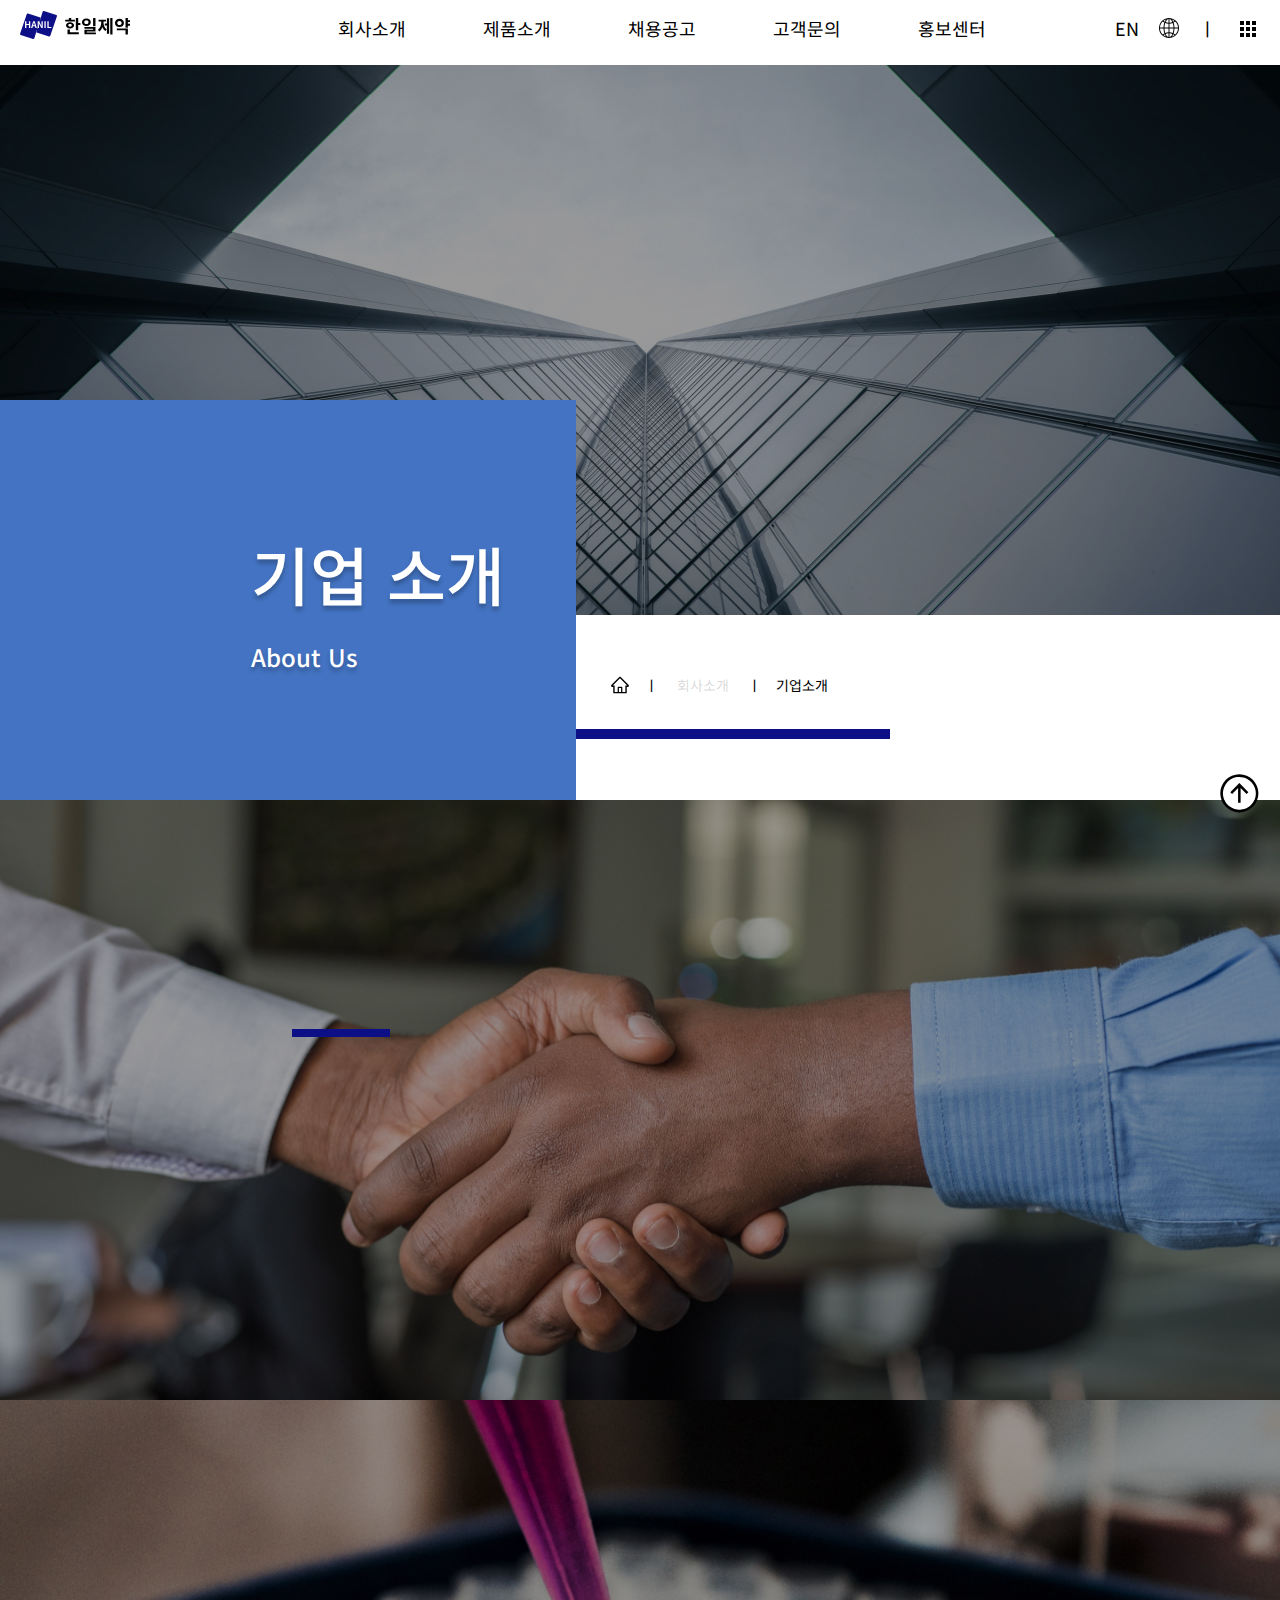
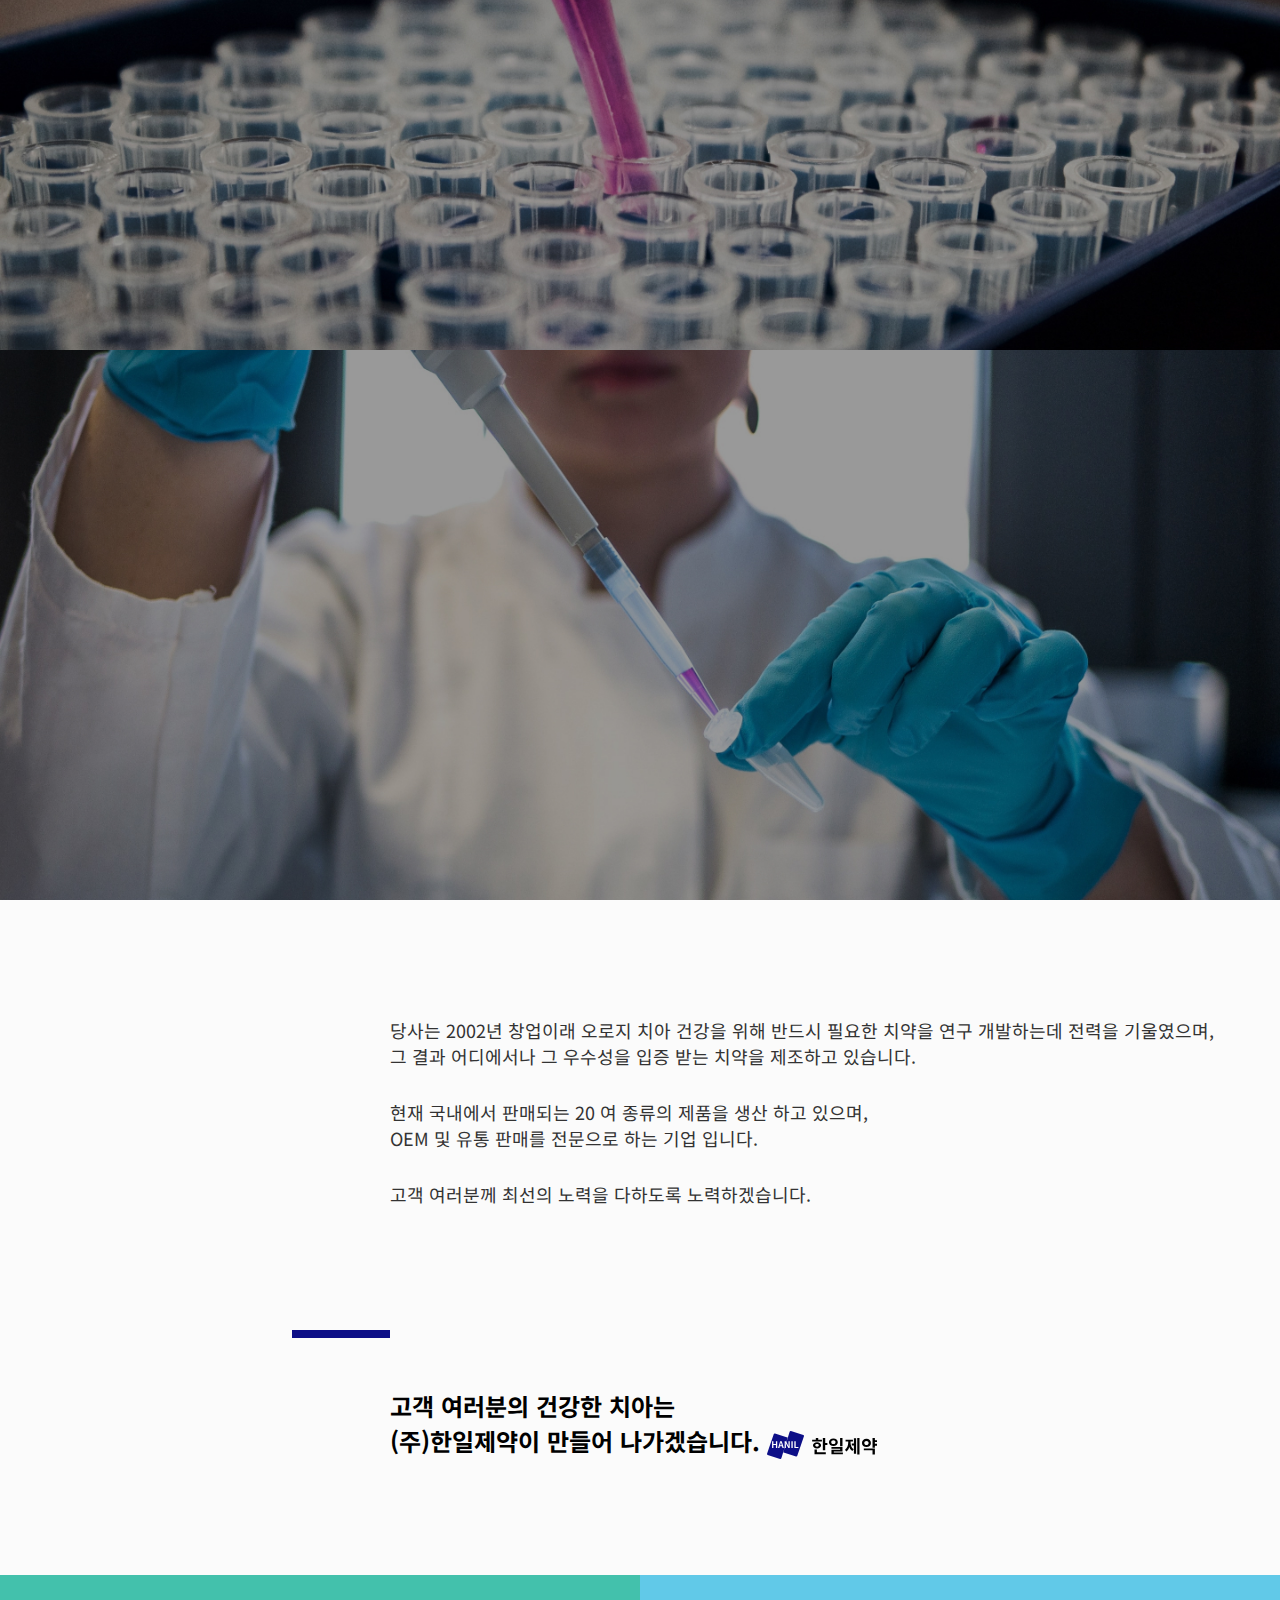
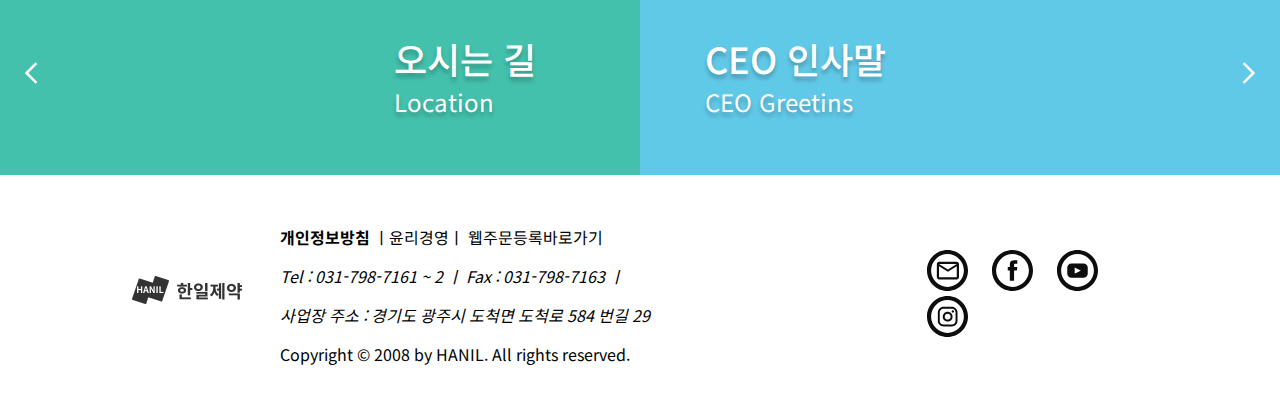
<file: About-Us.html>
<!DOCTYPE html>
<html lang="ko">

<head>
    <meta charset="UTF-8">
    <meta http-equiv="X-UA-Compatible" content="IE=edge">
    <meta name="viewport" content="width=device-width, initial-scale=1.0">
    <meta name="viewport" content="width=device-width, initial-scale=1.0">
    <meta property="og:image" content="./images/opgraphic-img-About-Us.jpg">
    <meta property="og:title" content="한일제약-기업소개페이지">
    <meta property="og:description" content="국내최고 구강의약품 제약회사 한일제약 입니다. 고객님들의 구강 건강을 책임 지겠습니다.">
    
    <title>About-Us</title>
    <!-- 파비콘 -->
    <link rel="shortcunt icon" href="./images/파비콘.svg">
    <!-- 웹 폰트 -->
    <link href="https://fonts.googleapis.com/css2?family=Noto+Sans+KR:wght@400;500;700&family=Single+Day&display=swap"
        rel="stylesheet">
    <!-- defualt.css -->
    <link rel="stylesheet" href="./css/default.css">
    <!-- pc.css -->
    <link rel="stylesheet" href="./css/pc-about.css" media="screen and (min-width: 768px)">
    <!-- mobile.css -->
    <link rel="stylesheet" href="./css/mobile.css" media="screen and (max-width: 767px)">
    <!-- aos.css -->
    <link href="https://unpkg.com/aos@2.3.1/dist/aos.css" rel="stylesheet">
    <!-- js cdn -->
    <script src="https://ajax.googleapis.com/ajax/libs/jquery/3.5.1/jquery.min.js"></script>
    <!-- plugin -->
    <script src="https://unpkg.com/aos@2.3.1/dist/aos.js"></script>
    <!-- js -->
    <script src="./js/main.js"></script>
    <script src="./js/mobile.js"></script>
</head>

<body id="index">
    <div class="header-component">
        <script src="./js/components/header.js"></script>
    </div>
    <section id="web-contents">
        <section>
            <section id="main-visual">

            </section>
            <section id="main-title-group">
                <div class="Holder">
                    <div class="Holder-text">
                        <h1>기업 소개</h1>
                        <h3>About Us</h3>
                    </div>
                </div>
            </section>
            <section id="Breadcrumb-group" class="pc-only">
                <ul class="Breadcrumb-info">
                    <li>
                        <img src="./images/Breadcrumb-home-icon.svg" alt="Breadcrumb-home-icon.svg">
                    </li>
                    <li class="Breadcrumb-gray">
                        <span class="Breadcrumb-line">ㅣ</span> 회사소개 <span class="Breadcrumb-line">ㅣ</span>
                    </li>
                    <li>기업소개</li>
                </ul>
                <div class="Breadcrumb-bottom-bar">

                </div>
            </section>
        </section>
        <section id="contents">
            <article id="contents-01">
                <div class="container">
                    <div class="title-text">
                        <h2 data-aos="fade-left">신개념의 내실을 다짐으로 인한 튼튼한 기업이 <br>
                            고객에 대한 지원이 튼튼한 기업입니다.</h2>
                        <div class="title-under-bar" data-aos="slide-right"></div>
                    </div>
                    <div class="sub-text" data-aos="fade-right">
                        <h1>Honesty</h1>
                        <h3>정직</h3>
                        <p>건실한 재무구조로 어느 상황에서도 변함 없이 <br>
                            여러분에 대한 지속적인 지원을 보장 합니다.</p>
                    </div>
                </div>
            </article>
            <article id="contents-02">
                <div class="container">
                    <div class="sub-text" data-aos="fade-left">
                        <h1>Accuracy</h1>
                        <h3>정확</h3>
                        <p>최고의 품질관리로 단 1개의 불량품도 허용하지 않기 위해 <br>
                            최선을 다하는 한일제약이 되겠습니다. </p>
                    </div>
                </div>
            </article>
            <article id="contents-03">
                <div class="container">
                    <div class="sub-text" data-aos="fade-right">
                        <h1>Research</h1>
                        <h3>연구</h3>
                        <p>끊임 없는 신제품 개발과 연구로 <br>
                            최고의 기업으로 성장 하겠습니다. </p>
                    </div>
                </div>
            </article>
            <article id="contents-04">
                <div class="contents-04-container">
                    <div class="c-4-text">
                        <p>당사는 2002년 창업이래 오로지 치아 건강을 위해 반드시 필요한 치약을 연구 개발하는데 전력을 기울였으며, <br class="pc-only">그 결과
                            어디에서나 그 우수성을 입증 받는 치약을 제조하고 있습니다. </p>
                        <p>현재 국내에서 판매되는 20 여 종류의 제품을 생산 하고 있으며, <br>
                            OEM 및 유통 판매를 전문으로 하는 기업 입니다.</p>
                        <p>고객 여러분께 최선의 노력을 다하도록 노력하겠습니다.</p>
                    </div>
                    <div class="end-title-text-group">
                        <div class="end-title-text-top-bar" data-aos="slide-right">
                        </div>
                        <h2>고객 여러분의 건강한 치아는 <br>
                            (주)한일제약이 만들어 나가겠습니다.
                        </h2>
                    </div>
                    <div class="m-contents-04-logo mobile-only">
                        <img src="./images/한일제약-배경-fbfbfb-logo.svg" alt="한일제약-컬러-logo.svg">
                    </div>
                </div>
                <div class="contents-04-logo pc-only">
                    <img src="./images/한일제약-배경-fbfbfb-logo.svg" alt="한일제약-컬러-logo.svg">
                </div>
            </article>
            <article id="Bridge">
                <div class="Previous-group">
                    <a href="./Location.html" class="prev-btn">
                        <img src="./images/Previous-btn.svg" alt="Previous-btn.svg">
                    </a>

                    <div class="previous-text">
                        <h2>오시는 길</h2>
                        <h3>Location</h3>
                    </div>
                </div>
                <div class="next-group">
                    <div class="next-text">
                        <h2>CEO 인사말</h2>
                        <h3>CEO Greetins</h3>
                    </div>
                    <a href="./CEO-Greetings.html" class="next-btn">
                        <img src="./images/Next-btn.svg" alt="Next-btn.svg">
                    </a>
                </div>
            </article>
        </section>
    </section>
    <!-- footer -->
    <div class="footer-component">
        <script src="./js/components/footer.js"></script>
    </div>

    <!-- aos-실행스크립트 -->
    <script>
        AOS.init();
    </script>
</body>

</html>
</file>
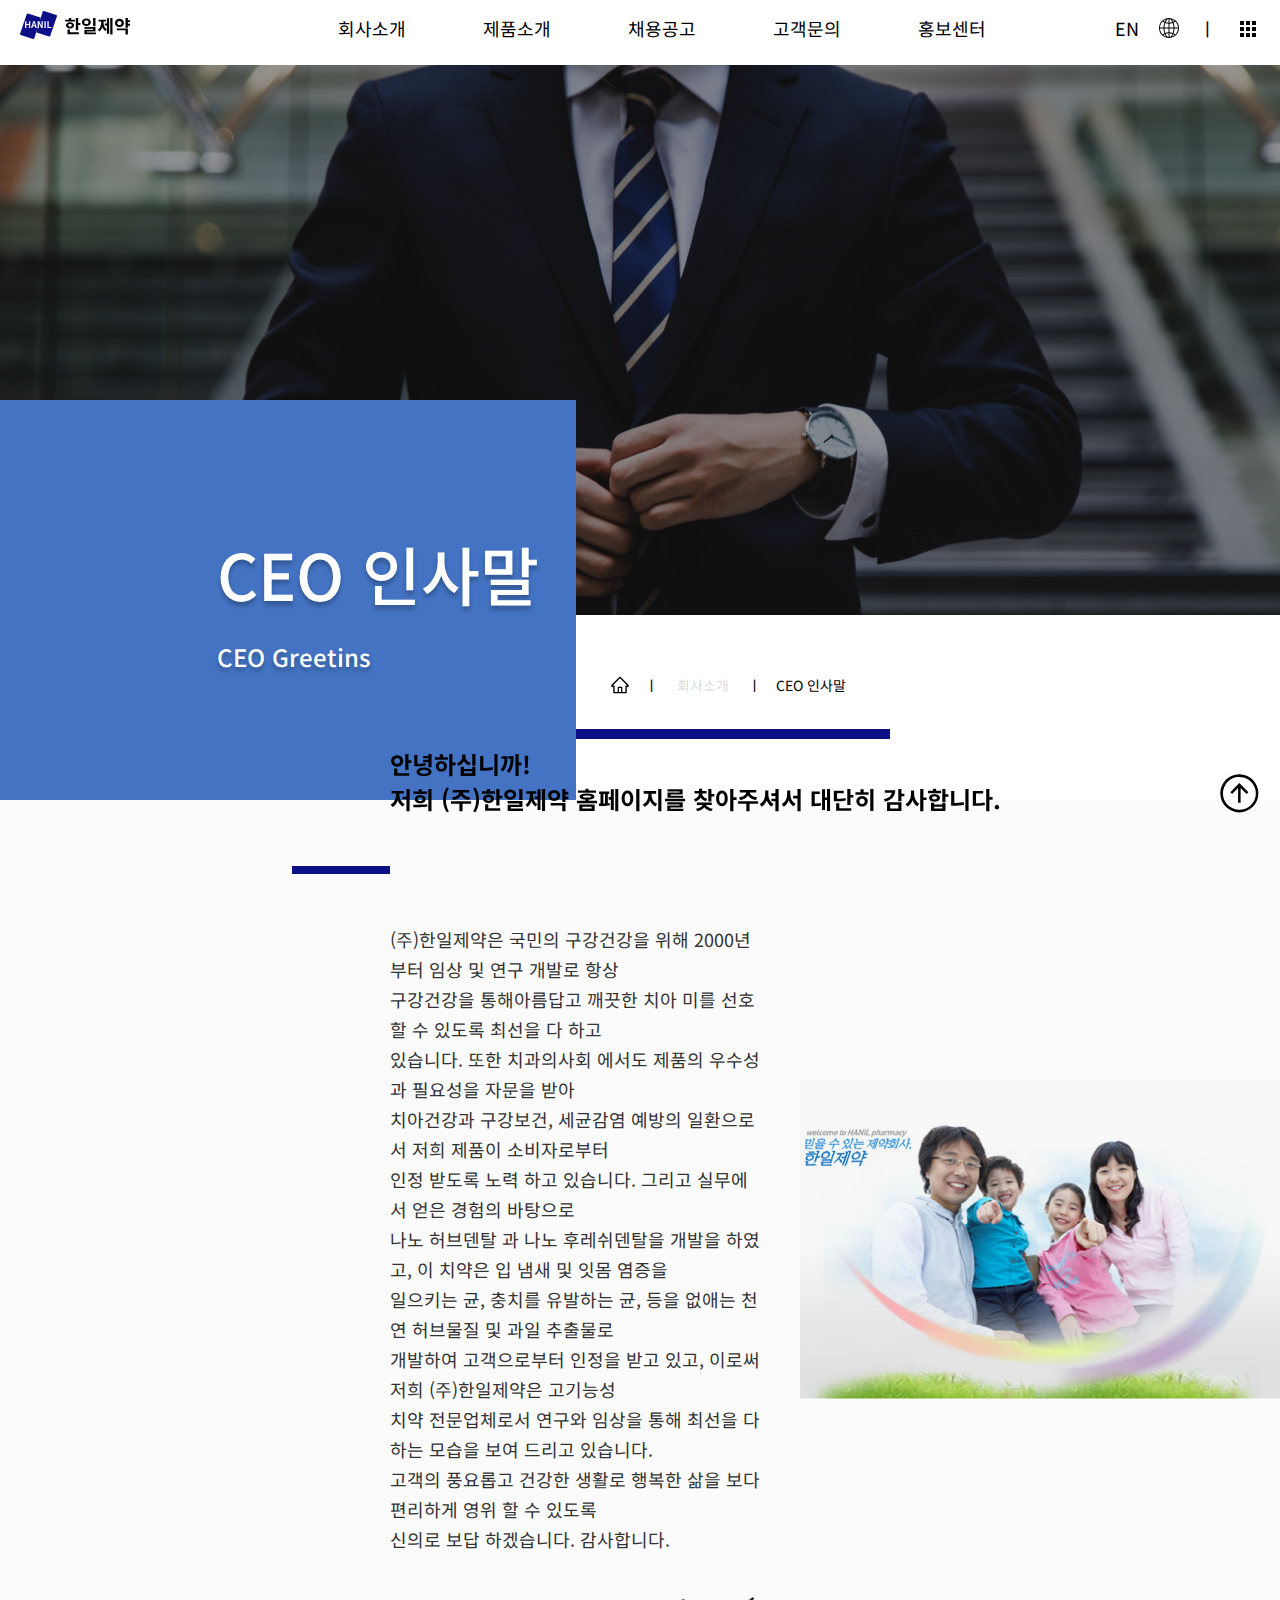
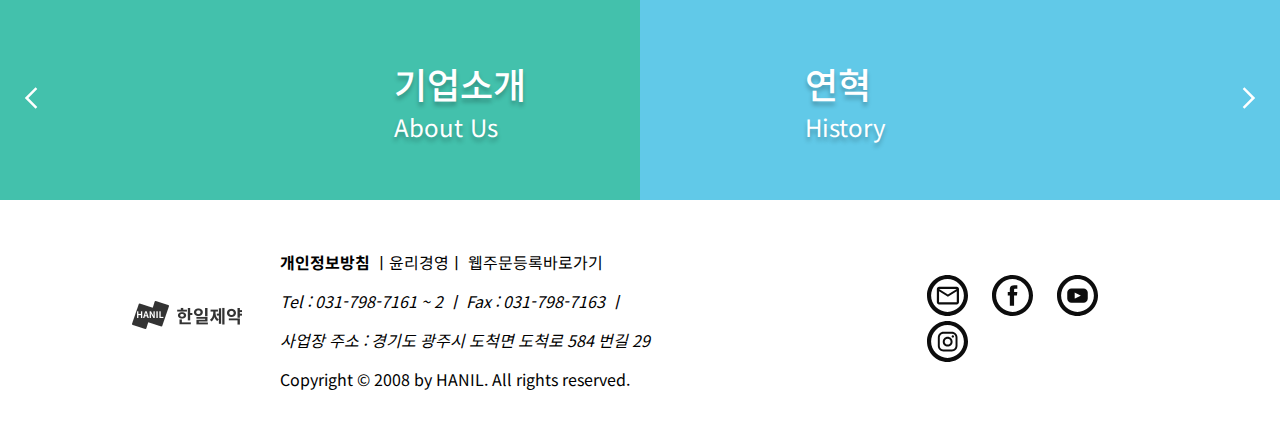
<file: CEO-Greetings.html>
<!DOCTYPE html>
<html lang="ko">

<head>
    <meta charset="UTF-8">
    <meta http-equiv="X-UA-Compatible" content="IE=edge">
    <meta name="viewport" content="width=device-width, initial-scale=1.0">
    <meta property="og:image" content="./images/opgraphic-img-CEO-Greetings.jpg">
    <meta property="og:title" content="한일제약-CEO 인사말 페이지">
    <meta property="og:description" content="국내최고 구강의약품 제약회사 한일제약 입니다. 고객님들의 구강 건강을 책임 지겠습니다.">
    <title>CEO-Greetings</title>
    <!-- 파비콘 -->
    <link rel="shortcunt icon" href="./images/파비콘.svg">
    <!-- 웹 폰트 -->
    <link href="https://fonts.googleapis.com/css2?family=Noto+Sans+KR:wght@400;500;700&family=Single+Day&display=swap"
        rel="stylesheet">
    <!-- defualt.css -->
    <link rel="stylesheet" href="./css/default.css">
    <!-- pc.css -->
    <link rel="stylesheet" href="./css/pc-ceo.css" media="screen and (min-width: 768px)">
    <!-- mobile.css -->
    <link rel="stylesheet" href="./css/mobile.css" media="screen and (max-width: 767px)">
    <!-- aos.css -->
    <link href="https://unpkg.com/aos@2.3.1/dist/aos.css" rel="stylesheet">
    <!-- js cdn -->
    <script src="https://ajax.googleapis.com/ajax/libs/jquery/3.5.1/jquery.min.js"></script>
    <!-- plugin -->
    <script src="https://unpkg.com/aos@2.3.1/dist/aos.js"></script>
    <!-- js -->
    <script src="./js/main.js"></script>
    <script src="./js/mobile.js"></script>
</head>

<body id="CEO-Greetings">
    <div class="header-component">
        <script src="./js/components/header.js"></script>
    </div>
    <section id="web-contents">
        <section id="main-section">
            <section id="main-visual">
            </section>
            <section id="main-title-group">
                <div class="Holder">
                    <div class="Holder-text">
                        <h1>CEO 인사말</h1>
                        <h3>CEO Greetins</h3>
                    </div>
                </div>
            </section>
            <section id="Breadcrumb-group" class="pc-only">
                <ul class="Breadcrumb-info">
                    <li>
                        <img src="./images/Breadcrumb-home-icon.svg" alt="Breadcrumb-home-icon.svg">
                    </li>
                    <li class="Breadcrumb-gray">
                        <span class="Breadcrumb-line">ㅣ</span> 회사소개 <span class="Breadcrumb-line">ㅣ</span>
                    </li>
                    <li>CEO 인사말</li>
                </ul>
                <div class="Breadcrumb-bottom-bar">

                </div>
            </section>
        </section>
        <section id="contents">
            <article id="main-contetns">
                <div class="container">
                    <div class="title-text">
                        <h2 data-aos="fade-left">안녕하십니까!<br>
                            저희 (주)한일제약 홈페이지를 <br class="mobile-only">
                            찾아주셔서 대단히 감사합니다.</h2>
                        <div class="title-under-bar" data-aos="slide-right"></div>
                    </div>
                    <div class="text">
                        <div class="greetins-img">
                            <img src="./images/CEO-Greetings-02.jpg" alt="CEO-Greetings-02.jpg" class="mobile-only">
                        </div>
                        <div class="greetings">
                            <p>(주)한일제약은 국민의 구강건강을 위해 <br class="mobile-only">2000년부터 임상 및 연구 개발로 항상 <br>
                                구강건강을 통해아름답고 깨끗한 치아<br class="mobile-only"> 미를 선호할 수 있도록 최선을 다 하고<br>
                                있습니다. 또한 치과의사회 에서도<br class="mobile-only"> 제품의 우수성과 필요성을 자문을 받아<br>
                                치아건강과 구강보건, 세균감염 예방의<br class="mobile-only"> 일환으로서 저희 제품이 소비자로부터<br>
                                인정 받도록 노력 하고 있습니다.<br class="mobile-only"> 그리고 실무에서 얻은 경험의 바탕으로<br>
                                나노 허브덴탈 과 나노 후레쉬덴탈을 개발을 하였고, <br class="mobile-only">이 치약은 입 냄새 및 잇몸 염증을<br>
                                일으키는 균, 충치를 유발하는 균, 등을 없애는 <br class="mobile-only">천연 허브물질 및 과일 추출물로<br>
                                개발하여 고객으로부터 인정을 받고 있고, <br class="mobile-only">이로써 저희 (주)한일제약은 고기능성<br>
                                치약 전문업체로서 연구와 임상을 통해 <br class="mobile-only">최선을 다하는 모습을 보여 드리고 있습니다.<br>
                                고객의 풍요롭고 건강한 생활로 <br class="mobile-only">행복한 삶을 보다 편리하게 영위 할 수 있도록<br>
                                신의로 보답 하겠습니다. 감사합니다.</p>
                            <img src="./images/CEO-Greetings-name-card.svg" alt="CEO-Greetings-name-card.svg">
                        </div>
                        <div class="greetins-img">
                            <img src="./images/CEO-Greetings-02.jpg" alt="CEO-Greetings-02.jpg" class="pc-only">
                        </div>
                    </div>
                </div>

            </article>

            <article id="Bridge">
                <div class="Previous-group">
                    <a href="./About-Us.html" class="prev-btn">
                        <img src="./images/Previous-btn.svg" alt="Previous-btn.svg">
                    </a>

                    <div class="previous-text">
                        <h2>기업소개</h2>
                        <h3>About Us</h3>
                    </div>
                </div>
                <div class="next-group">
                    <div class="next-text">
                        <h2>연혁</h2>
                        <h3>History</h3>
                    </div>
                    <a href="./History.html" class="next-btn">
                        <img src="./images/Next-btn.svg" alt="Next-btn.svg">
                    </a>
                </div>
            </article>
        </section>
    </section>
    <!-- footer -->
    <div class="footer-component">
        <script src="./js/components/footer.js"></script>
    </div>

    <!-- aos-실행스크립트 -->
    <script>
        AOS.init();
    </script>
</body>

</html>
</file>
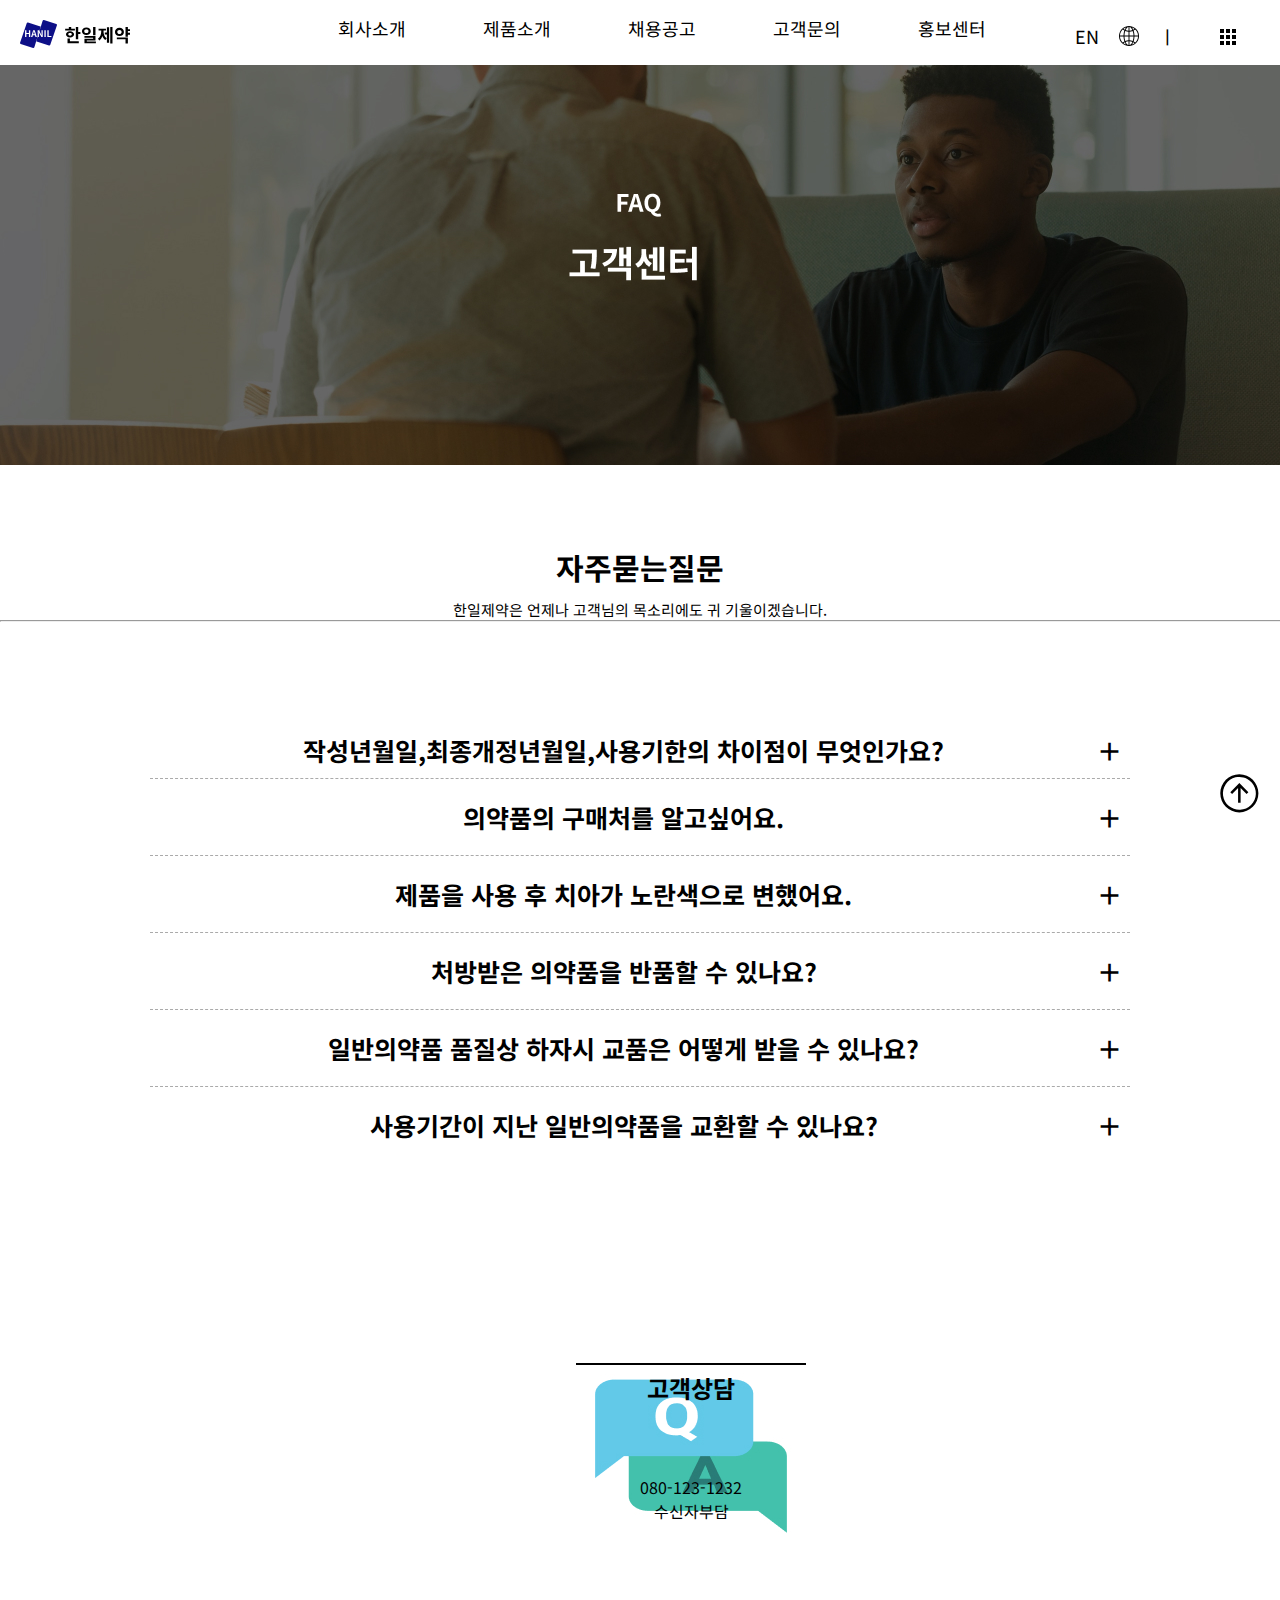
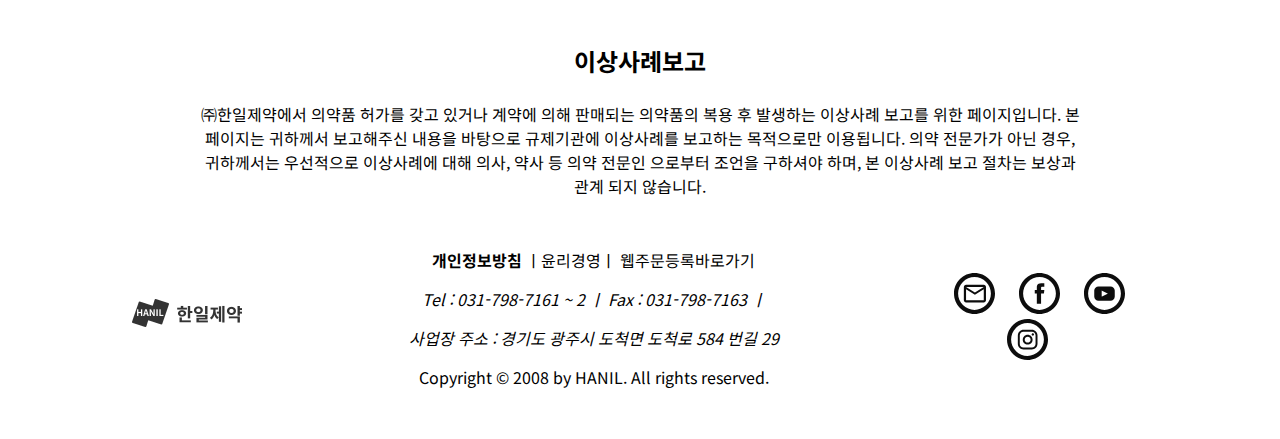
<file: FAQ.html>
<!DOCTYPE html>
<html lang="ko">

<head>
    <meta charset="UTF-8">
    <meta http-equiv="X-UA-Compatible" content="IE=edge">
    <meta name="viewport" content="width=device-width, initial-scale=1.0">
    <title>FAQ</title>
    <!-- 파비콘 -->
    <link rel="shortcunt icon" href="./images/파비콘.svg">
    <!-- 웹 폰트 -->
    <link href=" https://fonts.googleapis.com/css2?family=Noto+Sans+KR:wght@400;500;700&family=Single+Day&display=swap"
        rel="stylesheet">
    <!-- defualt.css -->
    <link rel="stylesheet" href="./css/default-3.css">
    <!-- pc.css -->
    <link rel="stylesheet" href="./css/pc-3.css" media="screen and (min-width: 768px)">
    <!-- mobile.css -->
    <link rel="stylesheet" href="./css/mobile-3.css" media="screen and (max-width: 767px)">
    <!-- js cdn -->
    <script src="https://ajax.googleapis.com/ajax/libs/jquery/3.5.1/jquery.min.js"></script>
    <!-- plugin -->
    <!-- js -->
    <script src="./js/main.js"></script>
    <script src="./js/mobile.js"></script>

<body id="FAQ">
    <div class="header-component">
        <script src="./js/components/header.js"></script>
    </div>
    <main>
        <div id="main-head">
            <div class="bgimg">
                <div class="imgbg">
                </div>
            </div>
        </div>

        <section class="faq">
            <div class="question">
                <h1>자주묻는질문</h1>
                <h3>한일제약은 언제나 고객님의 목소리에도 귀 기울이겠습니다.</h3>
            </div>
            <hr style="color:#DFDFDF;">
        </section>

        <ul class="qna">
            <li>
                <input type="checkbox" id="qna-1">
                <label for="qna-1">작성년월일,최종개정년월일,사용기한의 차이점이 무엇인가요?</label>
                <div>
                    <p>제품의 설명서에 표기된 작성 연월일과 최종개정 연월일은 제품의 설명서가 처음 작성된 날짜이고<br>
                        최종개정년월일은 설명서 내용중 (최근) 최종적으로 변경, 반영된 날짜로 제품의 제조일자나 사용기간과는 무관합니다.<br>
                        제품의 사용기한은 제품이 포장된 외박스 또는 용기 겉면, PTP압인 등을 통해서 확인할 수 있습니다.
                    </p>
                </div>
            </li>
            <li>
                <input type="checkbox" id="qna-2">
                <label for="qna-2">의약품의 구매처를 알고싶어요. </label>
                <div>
                    <p>일반의약품을 포함한 모든 의약품은 약사법 제50조 1항에 의거, 약국에서만 구입할수 있습니다.</p>
                </div>
            </li>
            <li>
                <input type="checkbox" id="qna-3">
                <label for="qna-3">제품을 사용 후 치아가 노란색으로 변했어요.</label>
                <div>
                    <p>사용하신 제품에 비타민B2(리보플라빈)을 함유하고 있는지 확인하시기 바랍니다.</p>
                </div>

            </li>
            <li>
                <input type="checkbox" id="qna-4">
                <label for="qna-4">처방받은 의약품을 반품할 수 있나요?</label>
                <div>
                    <p>처방의약품의 경우, 일단 조제된 이후에는 반납 및 환불이 불가능합니다.</p>
                    <p>의약품은 그 특성상 보관 및 관리가 엄격하여야 하며, 여타의 오염에 의하여 심각한
                        부작용을 야기할 수 있으므로 일단 조제,투약된 의약품을 반납받아 다른 환자에게 사용하는 것은 사실상 불가능 합니다.
                    </p>
                </div>
            </li>
            <li>
                <input type="checkbox" id="qna-5">
                <label for="qna-5">일반의약품 품질상 하자시 교품은 어떻게 받을 수 있나요?</label>
                <div>
                    <p>변질,변패,오염되었거나 손상된 의약품은 구입처(약국)애서 교환 받으실수 있습니다.</p>
                    <p>모든 의약품은 약사법 제 50조 1항에 의거, 약국을 통해서만 거래하실 수 있으므로
                        회사에서 직접 교환/환불이 이루어질 수 없는 점 양해 부탁 드립니다.
                    </p>
                </div>
            </li>
            <li>
                <input type="checkbox" id="qna-6">
                <label for="qna-6">사용기간이 지난 일반의약품을 교환할 수 있나요?</label>
                <div>
                    <p>의약품을 구입 당시 사용기한이 지난 제품을 구매하셨다면, 구입처(약국)에서 교환받으실 수 있습니다.
                        그러나, 구입 후 보관하시다가 복용시기를 놓쳐 사용기한이 지난 경우에는 교환이 불가능 합니다.</p>
                </div>
            </li>

        </ul>


        <div id="qa">
            <h2>고객상담</h2>
            <p>080-123-1232<br>
                수신자부담</p>
        </div>

        <div id="report">
            <h2>이상사례보고</h2><br>
            <p>㈜한일제약에서 의약품 허가를 갖고 있거나 계약에 의해 판매되는
                의약품의 복용 후 발생하는 이상사례 보고를 위한 페이지입니다.
                본 페이지는 귀하께서 보고해주신 내용을 바탕으로 규제기관에
                이상사례를 보고하는 목적으로만 이용됩니다. 의약 전문가가 아닌
                경우, 귀하께서는 우선적으로 이상사례에 대해 의사, 약사 등
                의약 전문인 으로부터 조언을 구하셔야 하며, 본 이상사례 보고
                절차는 보상과 관계 되지 않습니다.</p>
        </div>


    </main>
    <!-- footer -->
    <div class="footer-component">
        <script src="./js/components/footer.js"></script>
    </div>








</body>

</html>
</file>
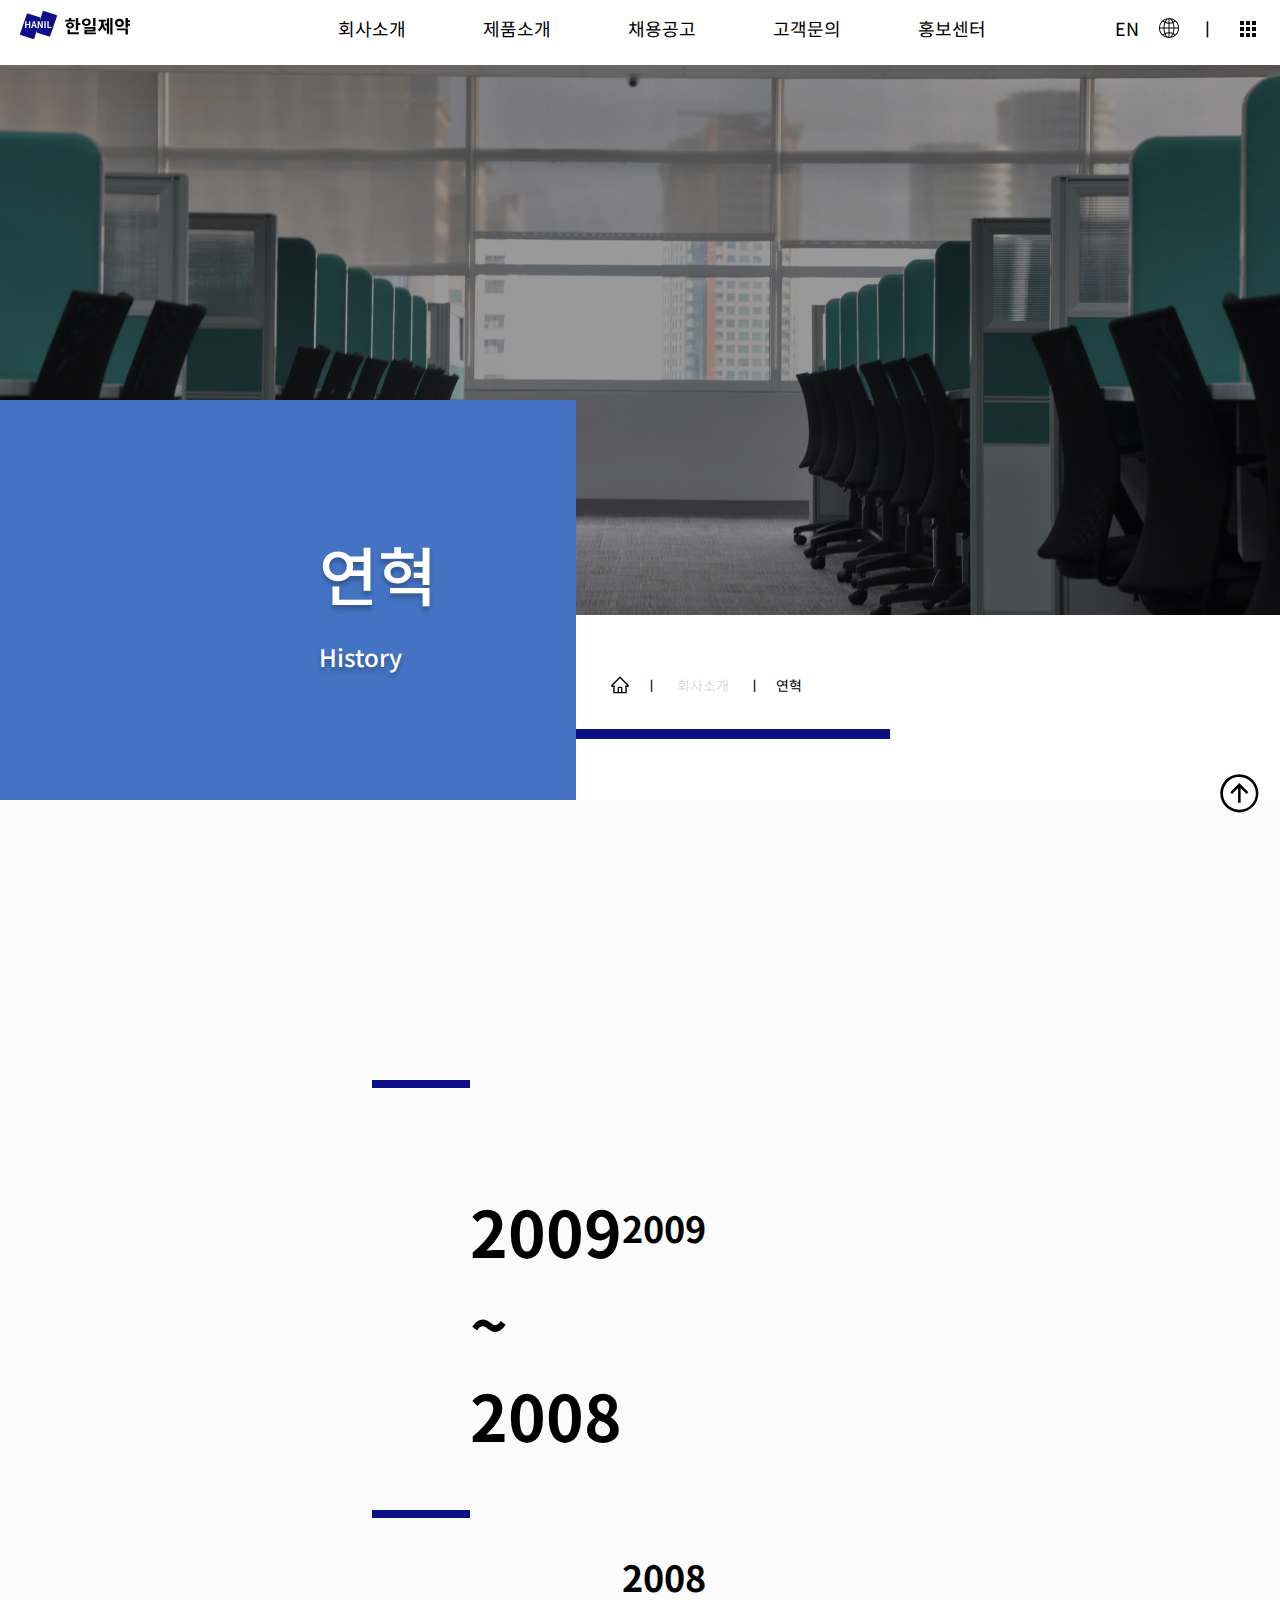
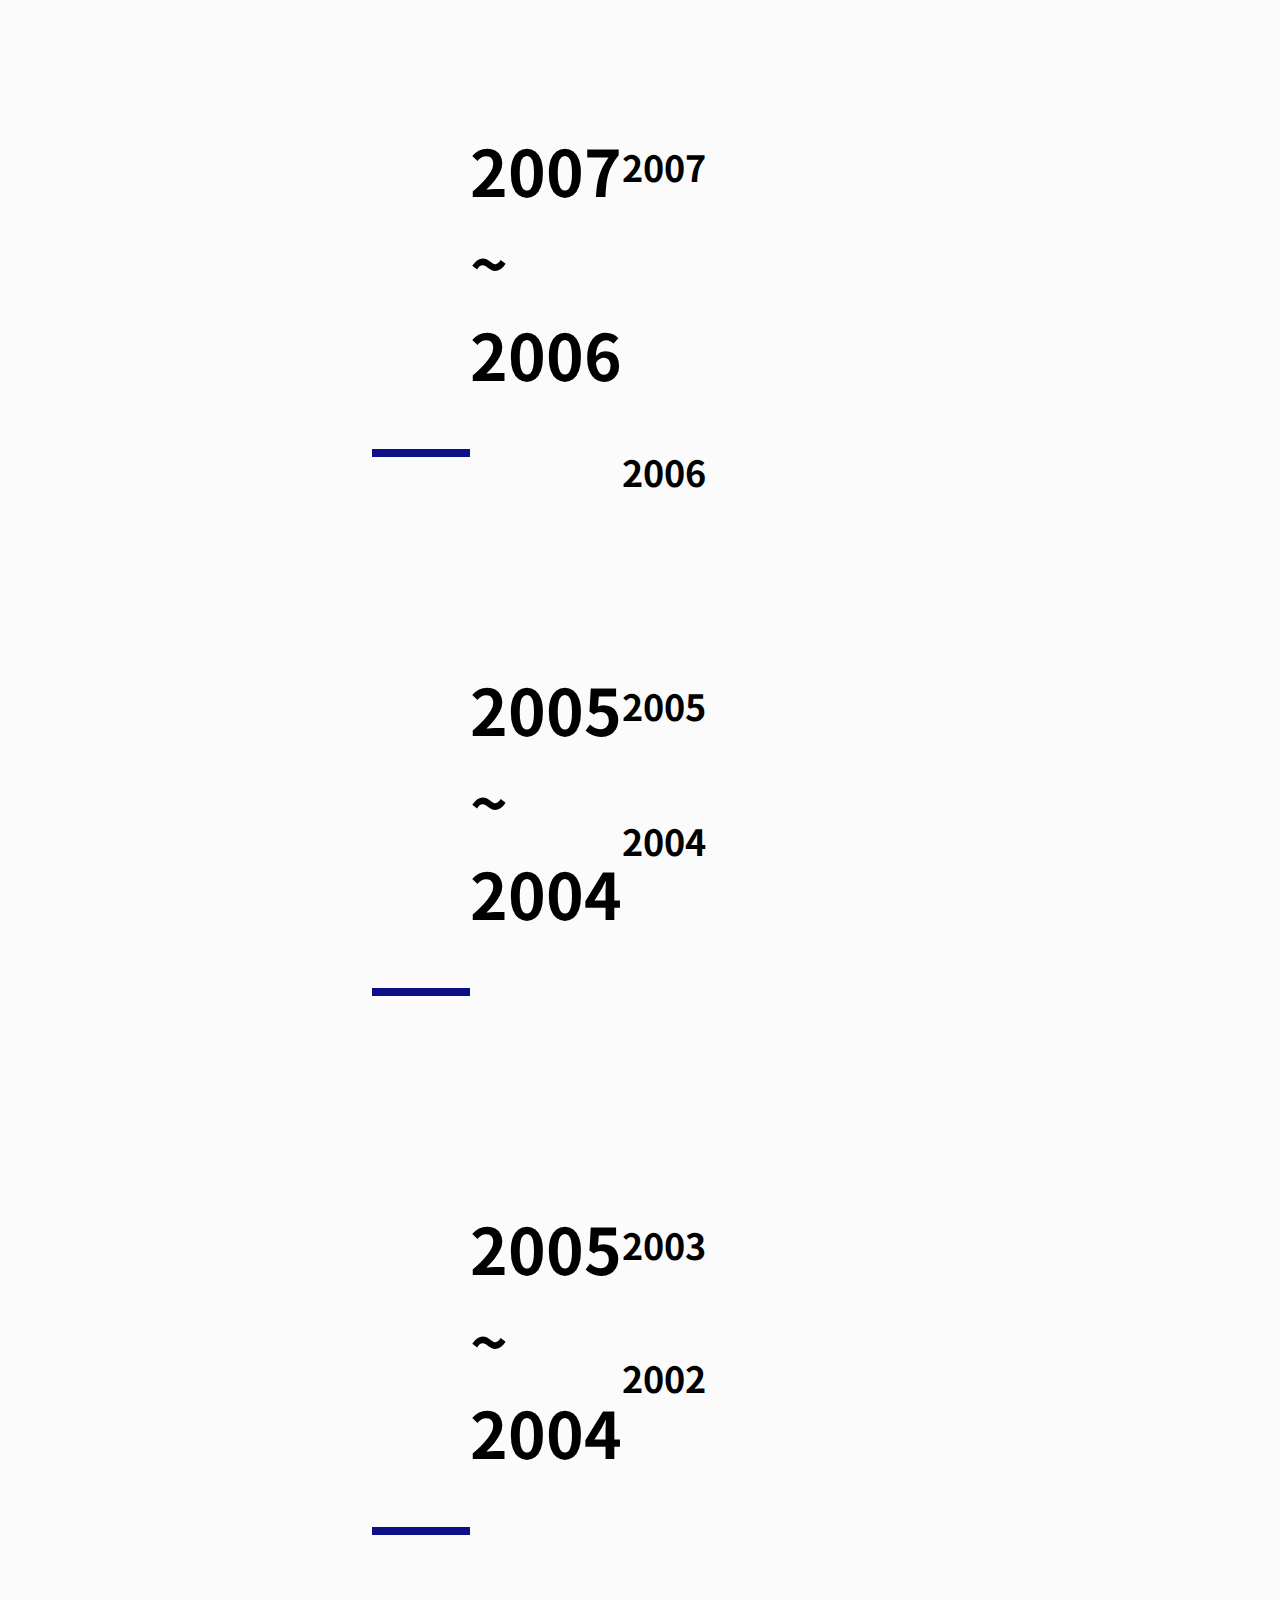
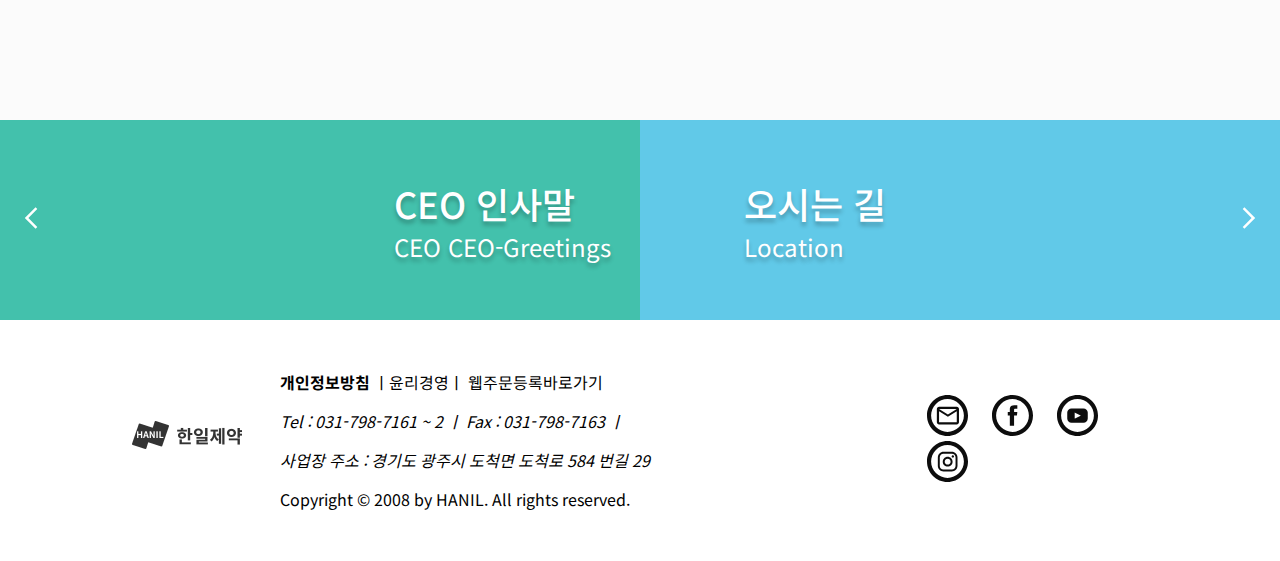
<file: History.html>
<!DOCTYPE html>
<html lang="ko">

<head>
  <meta charset="UTF-8">
  <meta http-equiv="X-UA-Compatible" content="IE=edge">
  <meta name="viewport" content="width=device-width, initial-scale=1.0">
  <meta property="og:image" content="./images/opgraphic-img-History.jpg">
  <meta property="og:title" content="한일제약-연혁페이지">
  <meta property="og:description" content="국내최고 구강의약품 제약회사 한일제약 입니다. 고객님들의 구강 건강을 책임 지겠습니다.">
  <title>History</title>
  <!-- 파비콘 -->
  <link rel="shortcunt icon" href="./images/파비콘.svg">
  <!-- 웹 폰트 -->
  <link href="https://fonts.googleapis.com/css2?family=Noto+Sans+KR:wght@400;500;700&family=Single+Day&display=swap"
    rel="stylesheet">
  <!-- defualt.css -->
  <link rel="stylesheet" href="./css/default.css">
  <!-- pc.css -->
  <link rel="stylesheet" href="./css/pc-history.css" media="screen and (min-width: 768px)">
  <!-- mobile.css -->
  <link rel="stylesheet" href="./css/mobile.css" media="screen and (max-width: 767px)">
  <!-- aos.css -->
  <link href="https://unpkg.com/aos@2.3.1/dist/aos.css" rel="stylesheet">
  <!-- js cdn -->
  <script src="https://ajax.googleapis.com/ajax/libs/jquery/3.5.1/jquery.min.js"></script>
  <!-- plugin -->
  <script src="https://unpkg.com/aos@2.3.1/dist/aos.js"></script>
  <!-- js -->
  <script src="./js/main.js"></script>
  <script src="./js/mobile.js"></script>
</head>

<body id="History">
  <!-- header -->
  <div class="header-component">
    <script src="./js/components/header.js"></script>
  </div>
  <!-- main  -->
  <section id="web-contents">
    <section>
      <section id="main-visual">
      </section>
      <section id="main-title-group">
        <div class="Holder">
          <div class="Holder-text">
            <h1>연혁</h1>
            <h3>History</h3>
          </div>
        </div>
      </section>
      <section id="Breadcrumb-group" class="pc-only">
        <ul class="Breadcrumb-info">
          <li>
            <img src="./images/Breadcrumb-home-icon.svg" alt="Breadcrumb-home-icon.svg">
          </li>
          <li class="Breadcrumb-gray">
            <span class="Breadcrumb-line">ㅣ</span> 회사소개 <span class="Breadcrumb-line">ㅣ</span>
          </li>
          <li>연혁</li>
        </ul>
        <div class="Breadcrumb-bottom-bar">

        </div>
      </section>
    </section>
    <!-- contents -->
    <section id="h-contents">

      <article id="H-section-01">
        <div class="container">
          <h2 data-aos="fade-left">회사 연혁</h2>
          <h3 data-aos="fade-left">History</h3>
          <div class="h-container-bar" data-aos="slide-right"></div>
        </div>
      </article>

      <article class="H-section-02">
        <div class="h-title-text">
          <div class="year">
            <h1>2009</h1>
            <h1>~</h1>
            <h1>2008</h1>
          </div>
          <div class="title-under-bar" data-aos="slide-right"></div>
        </div>
        <div class="h-text-container">
          <div class="up-text">
            <h2>2009</h2>
            <div class="u-text-group" data-aos="fade-left">
              <p><span>08</span>라이브 홈쇼핑 신제품(닥터에이지플러스 한방치약) 출시예정 준비중</p>
              <p><span>07</span>국민은행 고객(VIP) 사은품 납품예정.</p>
              <p class="set-text">*건치가인 (4p set) 200,000set)</p>
              <p class="set-text">*소피아모닝/나이트 (2p set) 300,000set</p>
              <p><span>05</span>베트남 성인치약 및 어린이 치약 수출 (3차)</p>
              <p><span>04</span>경기 광주 중소기업제품 박람회 참관(제4회) 기능성<br class="mobile-only"> 치약 전시판매.</p>
            </div>
          </div>
          <div class="down-text">
            <h2>2008</h2>
            <div class="d-text-grouop" data-aos="fade-left">
              <p><span>09</span>경기 광주 중소기업제품 박람회 참관(제3회) 기능성<br class="mobile-only"> 치약 전시판매.</p>
              <p><span>08</span>농협중앙회 VIP고객 사은품 납품 선물셋트 (후레쉬덴탈) 120,000ea</p>
              <p><span>04</span>원료 (D-솔비톨)원액 25톤 탱크 설치.</p>
            </div>
          </div>
        </div>
      </article>
      <article class="H-section-02">
        <div class="h-title-text">
          <div class="year">
            <h1>2007</h1>
            <h1>~</h1>
            <h1>2006</h1>
          </div>
          <div class="title-under-bar" data-aos="slide-right"></div>
        </div>
        <div class="h-text-container h-s-03">
          <div class="up-text">
            <h2>2007</h2>
            <div class="u-text-group" data-aos="fade-left">
              <p><span>07</span>베트남 성인치약 및 어린이 치약 수출 (2차)</p>
              <p><span>04</span>뉴닥터에이지 신제품 개발 종근당건강 라이센스 받아 판매.</p>
              <p><span>03</span>종근당건강 OEM 계약체결 (홈쇼핑 350,000ea 납품).</p>
              <p><span>01</span>ISO 9001 과 14001 획득.</p>
              <p><span>01</span>베트남 및 동남아시아 수출 시작.</p>
            </div>
          </div>
          <div class="down-text">
            <h2>2006</h2>
            <div class="d-text-grouop" data-aos="fade-left">
              <p><span>10</span>(주)한일제약 자사공장 준공 (약 1,500평).</p>
              <p><span>08</span>국민은행 특판(치약) 230,000set 납품.</p>
              <p><span>07</span>농협(하나로 마트)제품 코드인증 및 제조 납품.</p>
            </div>
          </div>
        </div>
      </article>
      <article class="H-section-02">
        <div class="h-title-text">
          <div class="year">
            <h1>2005</h1>
            <h1>~</h1>
            <h1>2004</h1>
          </div>
          <div class="title-under-bar" data-aos="slide-right"></div>
        </div>
        <div class="h-text-container h-s-04">
          <div class="up-text">
            <h2>2005</h2>
            <div class="u-text-group" data-aos="fade-left">
              <p><span>07</span>제조업체 코드 등록 (한국유통물류진흥원) 회원가입</p>
              <p><span>01</span>FDA승인 (미국식품의약품안정청)</p>
            </div>
          </div>
          <div class="down-text">
            <h2>2004</h2>
            <div class="d-text-grouop" data-aos="fade-left">
              <p><span>05</span>경기도 광주시 초월읍 쌍동리 259 - 11 본사 및 공장 이전.</p>
            </div>
          </div>
        </div>
      </article>
      <article class="H-section-02">
        <div class="h-title-text">
          <div class="year">
            <h1>2005</h1>
            <h1>~</h1>
            <h1>2004</h1>
          </div>
          <div class="title-under-bar" data-aos="slide-right"></div>
        </div>
        <div class="h-text-container h-s-05">
          <div class="up-text">
            <h2>2003</h2>
            <div class="u-text-group" data-aos="fade-left">
              <p><span>12</span>법인 명 및 대표이사 변경 (주) 소피이알 대표 곽 성철 에서
              </p>
              <p class="set-text">
                (주) 한일제약 대표 박미숙으로 변경.
              </p>
            </div>
          </div>
          <div class="down-text">
            <h2>2002</h2>
            <div class="d-text-grouop" data-aos="fade-left">
              <p><span>09</span>경기도 광주시 초월읍 쌍동리 259 - 11 본사 및 공장 이전.</p>
              <p><span>09</span>성남시 분당구 구미동 시그마오피스텔 D 본사 개설</p>
              <p><span>08</span>소피아 알 법인 의약외품(치약,세안비누)제조 및 판매 수출입업체로 창업
              </p>
              <p class="set-text pc-only">업체로 창업</p>

            </div>
          </div>
        </div>
      </article>
      <article id="Bridge">
        <div class="Previous-group">
          <a href="./CEO-Greetings.html" class="prev-btn">
            <img src="./images/Previous-btn.svg" alt="Previous-btn.svg">
          </a>

          <div class="previous-text">
            <h2>CEO 인사말</h2>
            <h3>CEO CEO-Greetings</h3>
          </div>
        </div>
        <div class="next-group">
          <div class="next-text">
            <h2>오시는 길</h2>
            <h3>Location</h3>
          </div>
          <a href="./Location.html" class="next-btn">
            <img src="./images/Next-btn.svg" alt="Next-btn.svg">
          </a>
        </div>
      </article>
    </section>
  </section>

  <!-- footer -->
  <div class="footer-component">
    <script src="./js/components/footer.js"></script>
  </div>

  <!-- aos-실행스크립트 -->
  <script>
    AOS.init();
  </script>
</body>

</html>
</file>
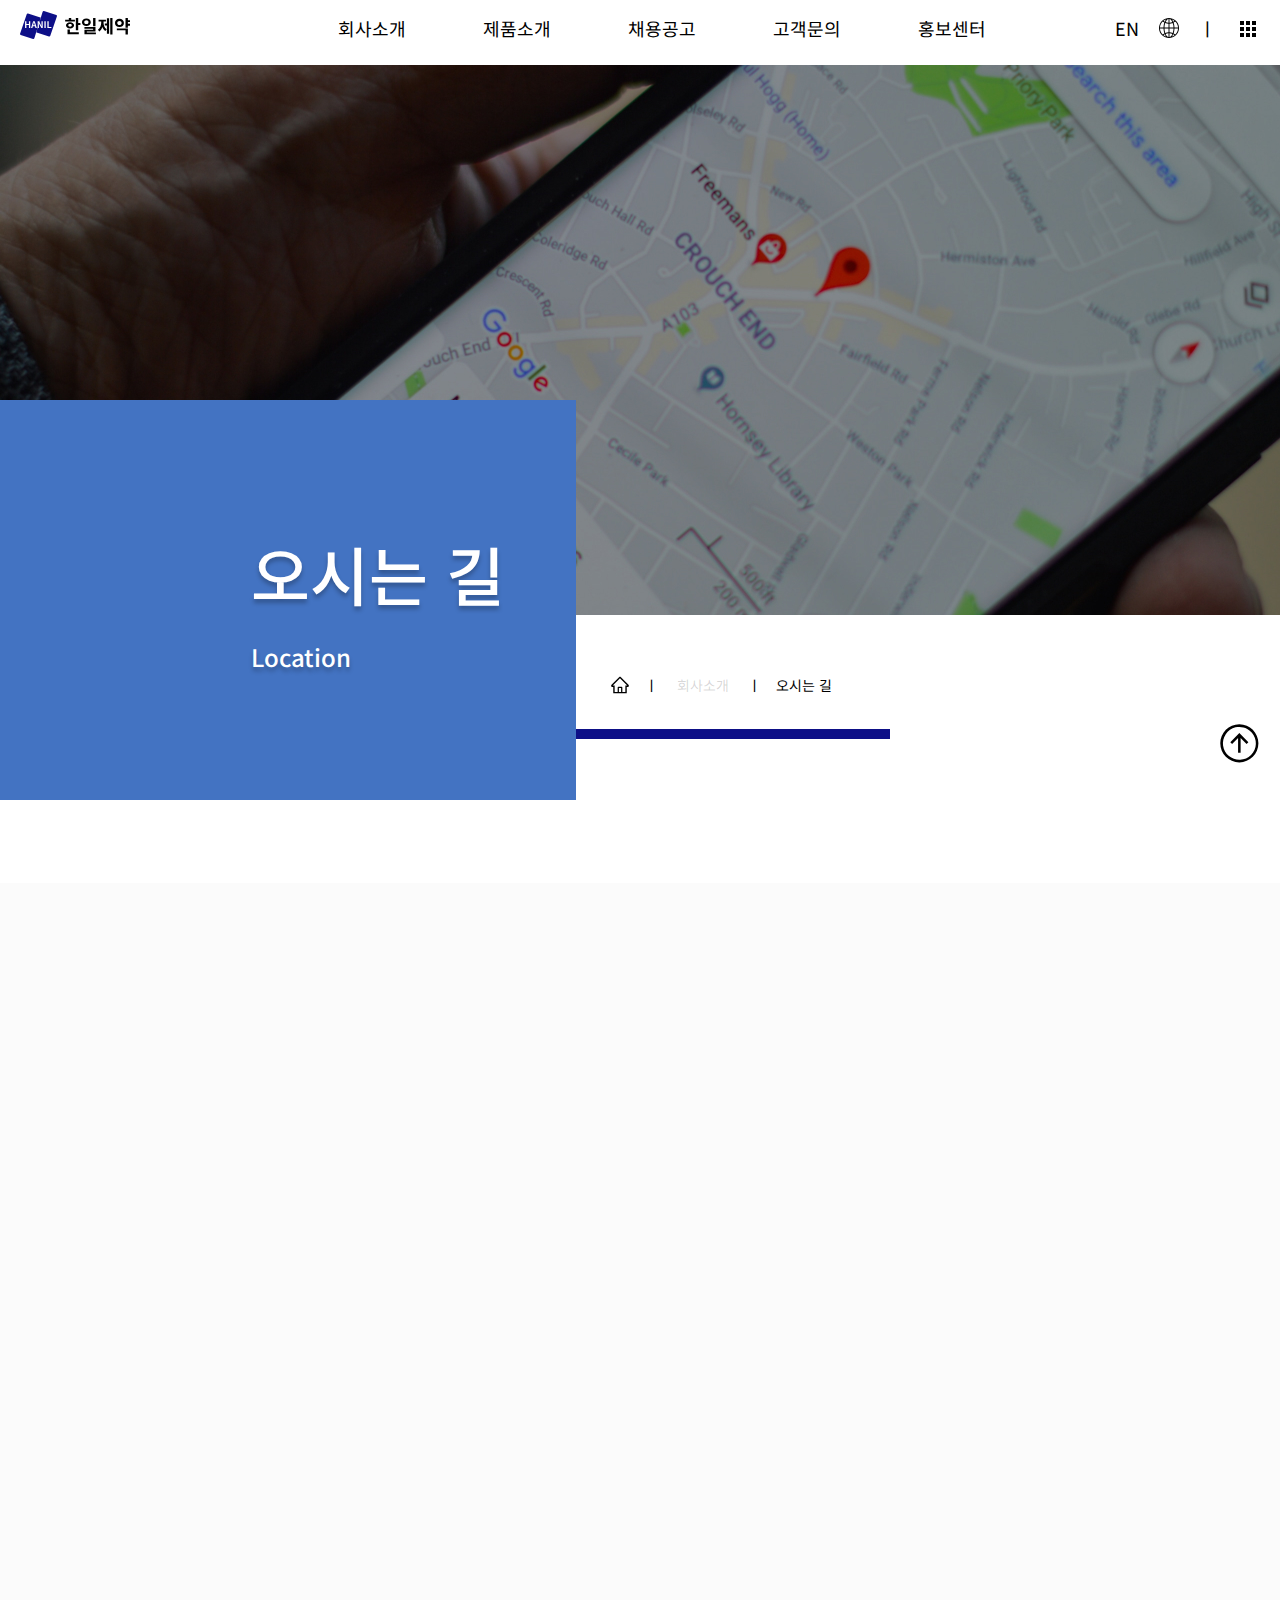
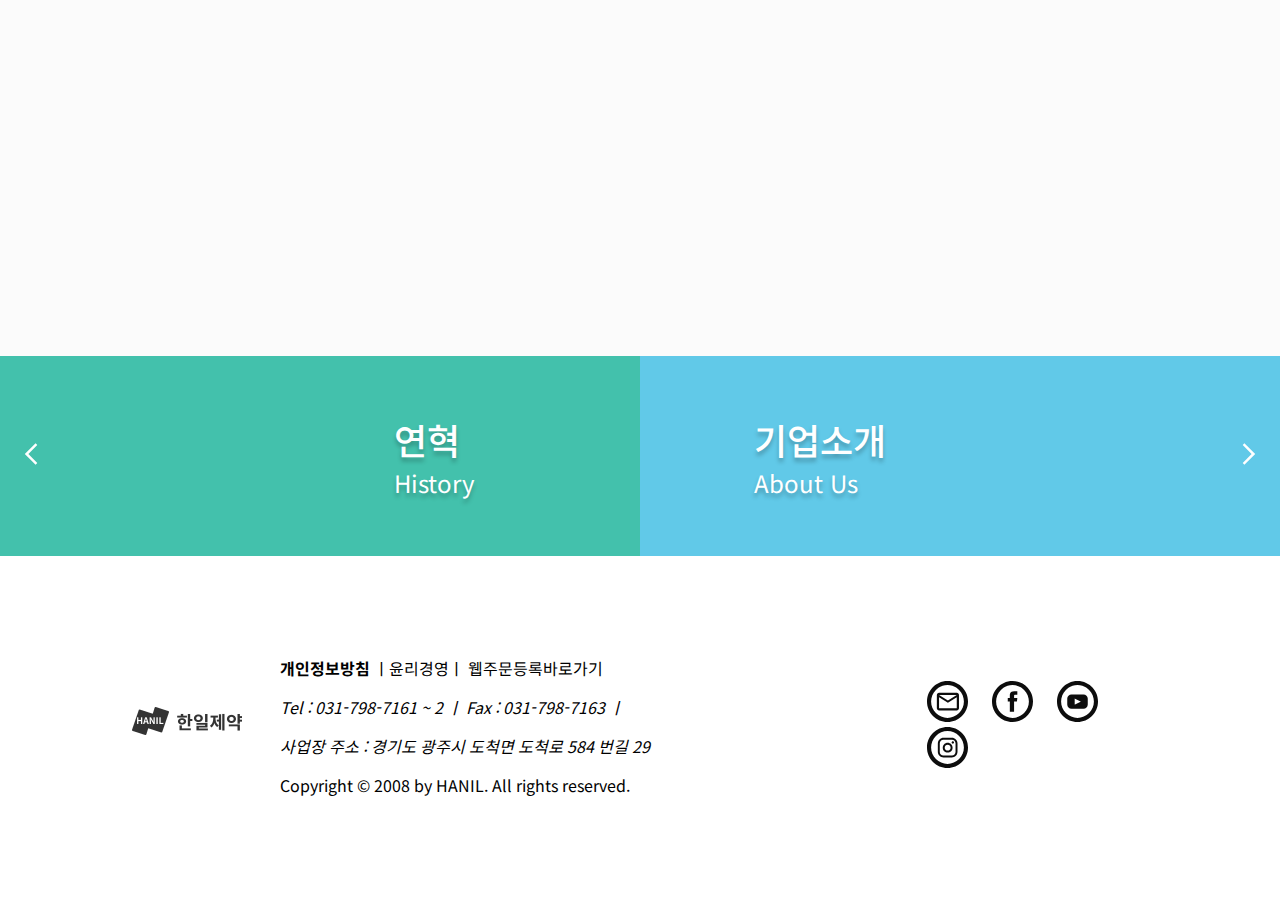
<file: Location.html>
<!DOCTYPE html>
<html lang="ko">

<head>
    <meta charset="UTF-8">
    <meta http-equiv="X-UA-Compatible" content="IE=edge">
    <meta name="viewport" content="width=device-width, initial-scale=1.0">
    <meta property="og:image" content="./images/opgraphic-img-Location.jpg">
    <meta property="og:title" content="한일제약-오시는 길 페이지">
    <meta property="og:description" content="국내최고 구강의약품 제약회사 한일제약 입니다. 고객님들의 구강 건강을 책임 지겠습니다.">
    <title>Location</title>
    <!-- 파비콘 -->
    <link rel="shortcunt icon" href="./images/파비콘.svg">
    <!-- 웹 폰트 -->
    <link href="https://fonts.googleapis.com/css2?family=Noto+Sans+KR:wght@400;500;700&family=Single+Day&display=swap"
        rel="stylesheet">
    <!-- defualt.css -->
    <link rel="stylesheet" href="./css/default.css">
    <!-- pc.css -->
    <link rel="stylesheet" href="./css/pc-location.css" media="screen and (min-width: 768px)">
    <!-- mobile.css -->
    <link rel="stylesheet" href="./css/mobile.css" media="screen and (max-width: 767px)">
    <!-- aos.css -->
    <link href="https://unpkg.com/aos@2.3.1/dist/aos.css" rel="stylesheet">
    <!-- js cdn -->
    <script src="https://ajax.googleapis.com/ajax/libs/jquery/3.5.1/jquery.min.js"></script>
    <!-- plugin -->
    <script src="https://unpkg.com/aos@2.3.1/dist/aos.js"></script>
    <!-- js -->
    <script src="./js/main.js"></script>
    <script src="./js/mobile.js"></script>
</head>

<body id="Locaiton">
    <div class="header-component">
        <script src="./js/components/header.js"></script>
    </div>
    <section id="web-contents">
        <section>
            <section id="main-visual">

            </section>
            <section id="main-title-group">
                <div class="Holder">
                    <div class="Holder-text">
                        <h1>오시는 길</h1>
                        <h3>Location</h3>
                    </div>
                </div>
            </section>
            <section id="Breadcrumb-group" class="pc-only">
                <ul class="Breadcrumb-info">
                    <li>
                        <img src="./images/Breadcrumb-home-icon.svg" alt="Breadcrumb-home-icon.svg">
                    </li>
                    <li class="Breadcrumb-gray">
                        <span class="Breadcrumb-line">ㅣ</span> 회사소개 <span class="Breadcrumb-line">ㅣ</span>
                    </li>
                    <li>오시는 길</li>
                </ul>
                <div class="Breadcrumb-bottom-bar">

                </div>
            </section>
        </section>
        <section id="contents">

            <article id="map">
                <iframe
                    src="https://www.google.com/maps/embed?pb=!1m18!1m12!1m3!1d3173.63080627955!2d127.32685985092745!3d37.30388294678508!2m3!1f0!2f0!3f0!3m2!1i1024!2i768!4f13.1!3m3!1m2!1s0x3564aa92012e8151%3A0x76b53c001e6ef77c!2z7ZWc7J287KCc7JW9!5e0!3m2!1sko!2skr!4v1648178505142!5m2!1sko!2skr"
                    width="100%" height="800" style="border:0;" allowfullscreen="" loading="lazy"
                    referrerpolicy="no-referrer-when-downgrade"></iframe>
            </article>

            <article id="map-modal" data-aos="fade-up" data-aos-duration="1000">
                <div class="up-map-modal-group">
                    <h2>본사</h2>
                    <div class="up-map-modal-bar"></div>
                </div>
                <div class="down-map-modal-group">
                    <div class="d-m-g-01">
                        <div class="d-m-g-01-title">
                            <h2>주소</h2>
                            <div class="down-map-modal-bar"></div>
                        </div>
                        <p>경기도 광주시 도척면 <Br>
                            노곡리 251-6</p>
                    </div>
                    <div class="d-m-g-02">
                        <div class="d-m-g-02-title">
                            <h2>TEL</h2>
                            <div class="down-map-modal-bar"></div>
                        </div>
                        <p>031-7161~2</p>
                    </div>
                    <div class="d-m-g-03">
                        <div class="d-m-g-03-title">
                            <h2>FAX</h2>
                            <div class="down-map-modal-bar"></div>
                        </div>
                        <p>031-798-7163</p>
                    </div>
                </div>
            </article>



            <article id="Bridge">
                <div class="Previous-group">
                    <a href="./History.html" class="prev-btn">
                        <img src="./images/Previous-btn.svg" alt="Previous-btn.svg">
                    </a>

                    <div class="previous-text">
                        <h2>연혁</h2>
                        <h3>History</h3>
                    </div>
                </div>
                <div class="next-group">
                    <div class="next-text">
                        <h2>기업소개</h2>
                        <h3>About Us</h3>
                    </div>
                    <a href="./About-Us.html" class="next-btn">
                        <img src="./images/Next-btn.svg" alt="Next-btn.svg">
                    </a>
                </div>
            </article>
        </section>
    </section>

    <!-- footer -->
    <div class="footer-component">
        <script src="./js/components/footer.js"></script>
    </div>

    <!-- aos-실행스크립트 -->
    <script>
        AOS.init();
    </script>
</body>

</html>
</file>
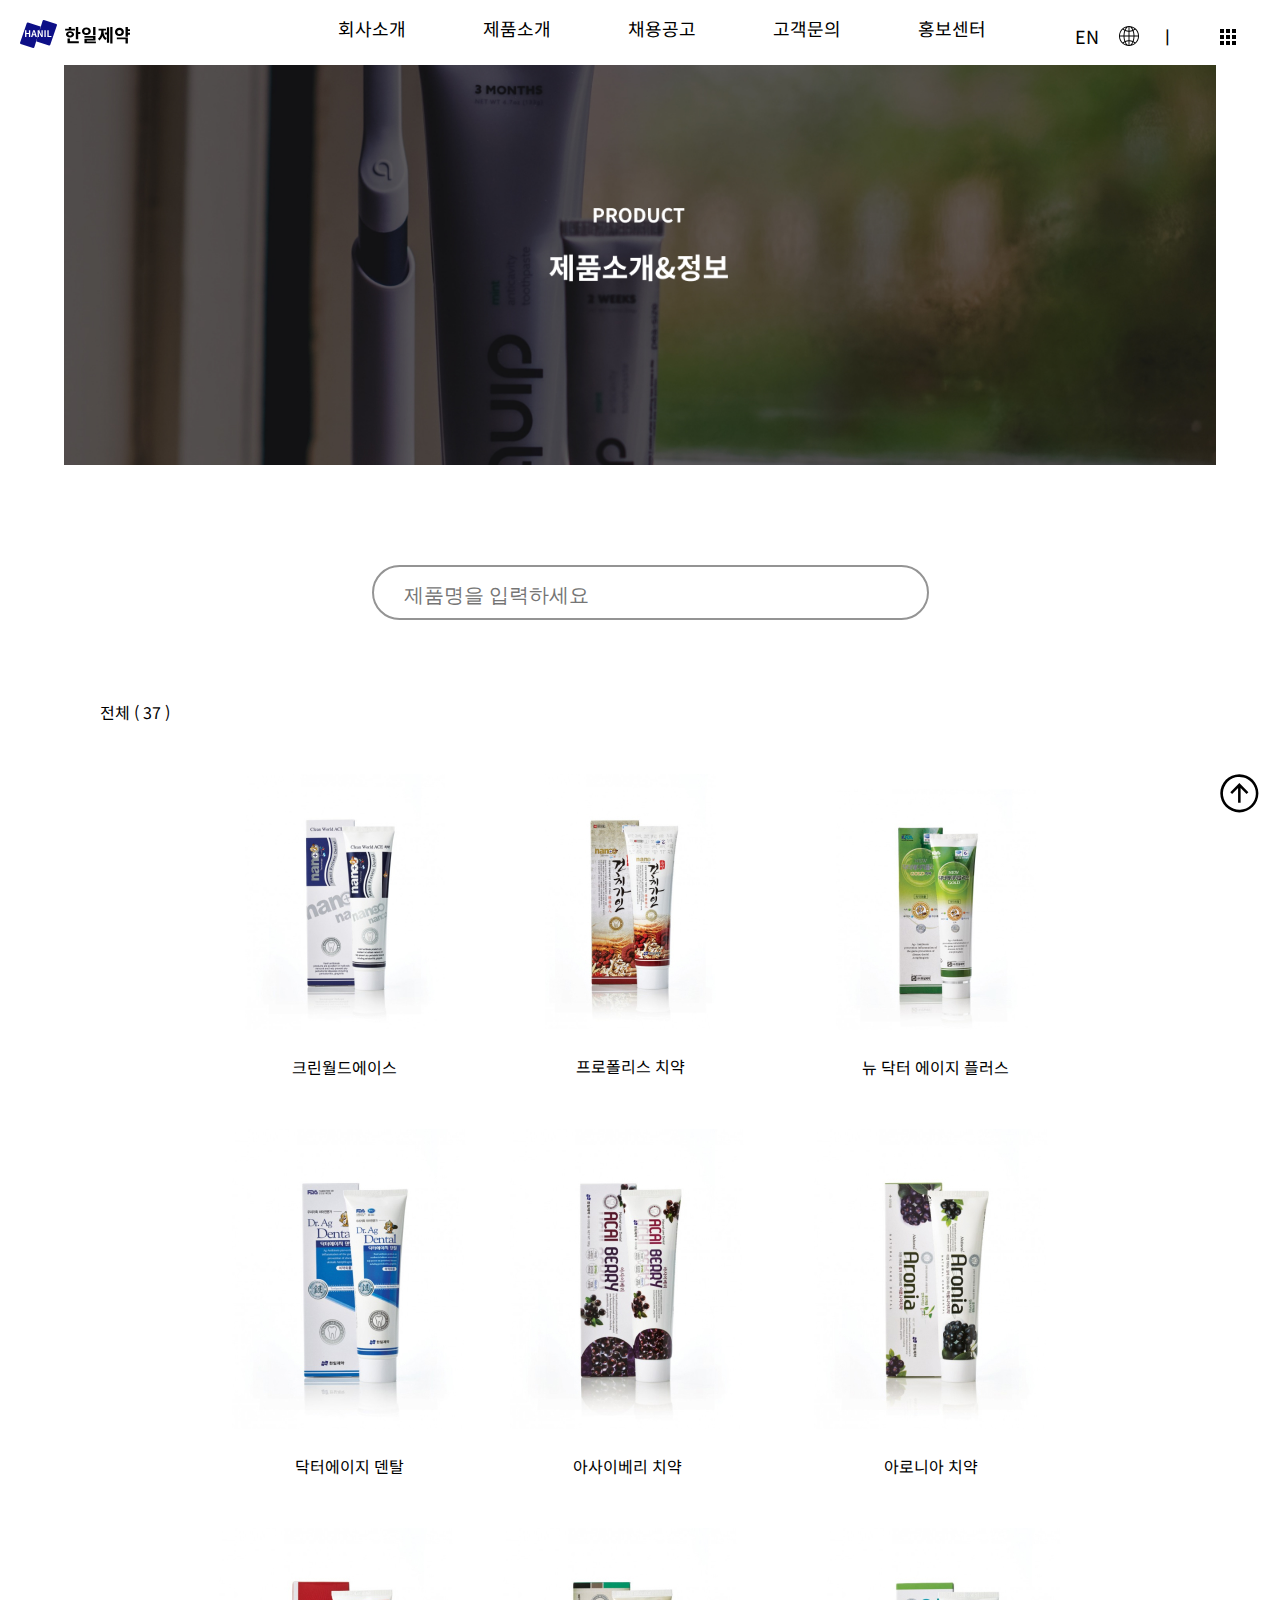
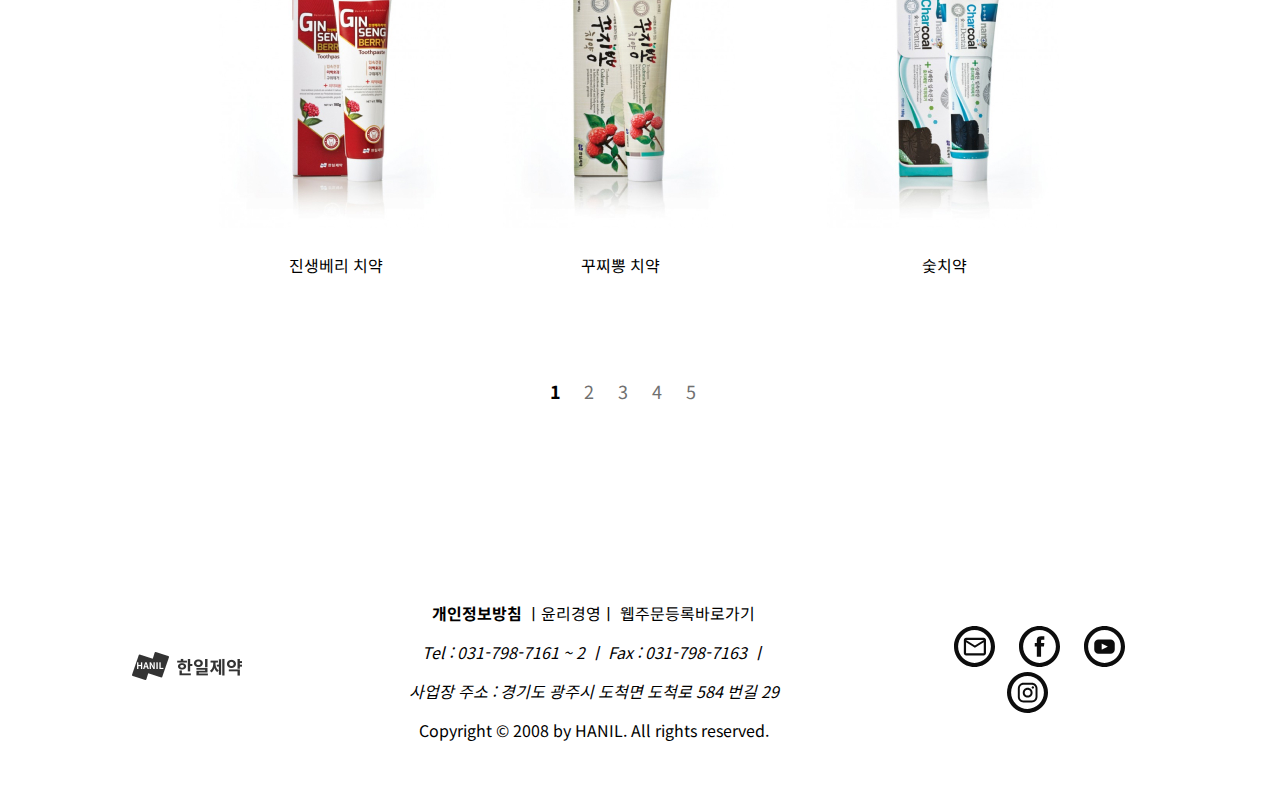
<file: product.html>
<!DOCTYPE html>
<html lang="ko">

<head>
    <meta charset="UTF-8">
    <meta http-equiv="X-UA-Compatible" content="IE=edge">
    <meta name="viewport" content="width=device-width, initial-scale=1.0">
    <title>Product</title>
    <!-- 파비콘 -->
    <link rel="shortcunt icon" href="./images/파비콘.svg">
    <!-- 웹 폰트 -->
    <link href=" https://fonts.googleapis.com/css2?family=Noto+Sans+KR:wght@400;500;700&family=Single+Day&display=swap"
        rel="stylesheet">
    <!-- defualt.css -->
    <link rel="stylesheet" href="./css/default-3.css">
    <!-- pc.css -->
    <link rel="stylesheet" href="./css/pc-3.css" media="screen and (min-width: 768px)">
    <!-- mobile.css -->
    <link rel="stylesheet" href="./css/mobile-3.css" media="screen and (max-width: 767px)">
    <!-- js cdn -->
    <script src="https://ajax.googleapis.com/ajax/libs/jquery/3.5.1/jquery.min.js"></script>
    <!-- plugin -->
    <!-- js -->
    <script src="./js/main.js"></script>
    <script src="./js/mobile.js"></script>
</head>

<body id="FAQ">
    <div class="header-component">
        <script src="./js/components/header.js"></script>
    </div>
    <main>
        <div id="main-head">
            <div class="bgimg2">
                <div class="imgbg2">
                </div>
            </div>
        </div>


        <!-- 검색-->
        <section class="search1">
            <div class="container">
                <div class="search-box">
                    <input type="search" placeholder="제품명을 입력하세요">

                </div>
            </div>
        </section>

        <!-- 제품 -->
        <div class="container">
            <div class="pd">
                <p>전체 ( 37 )</p>
            </div>

            <section class="product">
                <div class="pd1 pd-hover">
                    <div class="product1">
                        <a href="#"><img src="./images/product1.jpg" alt="/product1.jpg"></a>
                        <p>크린월드에이스</p>
                    </div>

                    <div class="product2">
                        <a href="#"><img src="./images/product2.jpg" alt="/product2.jpg"></a>
                        <p>프로폴리스 치약</p>
                    </div>

                    <div class="product3">
                        <a href="#"><img src="./images/product3.jpg" alt="/product3.jpg"></a>
                        <p>뉴 닥터 에이지 플러스</p>
                    </div>
                </div>

                <div class="pd2 pd-hover">
                    <div class="product4">
                        <a href="#"><img src="./images/product4.jpg" alt="/product4.jpg">
                            <p>닥터에이지 덴탈</p>
                        </a>
                    </div>

                    <div class="product5">
                        <a href="#"><img src="./images/product5.jpg" alt="/product5.jpg"></a>
                        <p>아사이베리 치약</p>
                    </div>

                    <div class="product6">
                        <a href="#"><img src="./images/product6.jpg" alt="/product6.jpg"></a>
                        <p>아로니아 치약</p>
                    </div>
                </div>

                <div class="pd3 pd-hover">
                    <div class="product7">
                        <a href="#"><img src="./images/product7.jpg" alt="/product7.jpg"></a>
                        <p>진생베리 치약</p>
                    </div>

                    <div class="product8">
                        <a href="#"><img src="./images/product8.jpg" alt="/product8.jpg"></a>
                        <p>꾸찌뽕 치약</p>
                    </div>

                    <div class="product9">
                        <a href="#"><img src="./images/product9.jpg" alt="/product9.jpg"></a>
                        <p>숯치약</p>
                    </div>
                </div>
            </section>

            <section class="page">
                <div class="page_wrap">
                    <div class="page_nation">
                        <a href="#" class="active">1</a>
                        <a href="#">2</a>
                        <a href="#">3</a>
                        <a href="#">4</a>
                        <a href="#">5</a>
                        <a class="nnext" href="#"><i class="fa fa-angle-double-right"></i></a>
                    </div>
                </div>
            </section>
        </div>
    </main>

    <!-- footer -->
    <div class="footer-component">
        <script src="./js/components/footer.js"></script>
    </div>


</body>

</html>
</file>
<file: css/default.css>
:root{
   --main-color:#0d0f87;
   --Secondary-color-01:#4373C2;
   --Secondary-color-02:#61C9E8;
   --Secondary-color-03:#43C1AC;
   --Secondary-color-04:#4FE08B;
   --text-color-02:#333333;
   --background-color:#fbfbfb;
  }
  
* {
    margin: 0;
    padding: 0;
    box-sizing: border-box;
  }
  
  ul {
    list-style: none;
  }

  li{
      list-style: none;
  }

  a {
    text-decoration: none;
    color: #000;
  }

  body{
    font-family: 'Noto Sans KR', sans-serif;
    background-color: #fff;
}
</file>
<file: css/pc-about.css>
#About-Us,
#CEO-Greetings,
#Locaiton {
    position: relative;
}

.mobile-only {
    display: none;
}

html {
    scroll-behavior: smooth;
}

/* 기업소개 페이지 */

/* header */

header {
    width: 100%;
    height: 65px;
}

.header-wrap {
    position: relative;
    min-width: 1140px;
    max-width: 1440px;
    display: flex;
    justify-content: space-between;
    align-items: center;
    /* outline: 1px solid red; */
    z-index: 2;
    margin-bottom: 10px;
    margin-top: 10px;
    margin: 0 auto;

}

#H-logo {
    margin-left: 20px;
    padding-top: 5px;
}

/* gnb */

#GNB {
    position: absolute;
    /* min-width: 12.28%; */
    top: -5px;
    right: 20%;
    background-color: #fff;
    z-index: 5;

}

#GNB .depth-1>li {
    display: inline-block;
    text-align: center;
    margin-right: 30px;
    margin-left: 30px;
    margin-top: 20px;
    margin-bottom: 20px;
}

#GNB .depth-1 {
    display: flex;


}

#GNB .depth-1>li {
    width: 85px;
}

#GNB .depth-1>li>a {
    font-size: 18px;
    font-weight: 400;
}

#GNB .depth-1>li>a:hover {
    color: var(--main-color);
}

#GNB .depth-2 {
    display: none;
    height: 200px;

}

#GNB .depth-2.on {
    display: block;
}


#GNB .depth-2>li {
    margin-top: 25px;
    /* outline: 1px solid red; */

}

#GNB .depth-2>li>a {
    font-size: 16px;
    color: gray;
}

#GNB .depth-2>li>a:hover {
    color: var(--main-color);
    border-bottom: 3px solid #0D0F87;
    padding-bottom: 10px;
}


/* right-menu */

#Right-menu {
    display: flex;
    margin-right: 20px;
}

#Right-menu .Language-group {
    display: flex;
    justify-content: center;
    align-items: center;
}

#Right-menu .Language-group>p {
    font-size: 18px;
}

#Right-menu .Language-group>a {
    margin-left: 20px;
    margin-right: 20px;
    padding-top: 5px;
}

#Right-menu .Language-group .H-Language-line {
    margin-right: 20px;
}

#site-map-btn {
    border-style: none;
    background-color: transparent;
    padding-top: 5px;
    cursor: pointer;
}

/* 사이트 맵 */

.site-map.on {
    display: flex;
    align-items: center;
    justify-content: center;
    position: fixed;
    top: 0;
    right: 0;
    width: 100%;
    min-width: 1140px;
    height: 100%;
    z-index: 9999;
    background-color: #fbfbfb;
    overflow: hidden;
}

.site-map {
    display: none;
}


.site-map-logo {
    position: absolute;
    margin: 40px;
    top: 0;
    left: 0;
}

.sitme-map-1depth {
    float: left;
    display: flex;
    text-align: center;
    justify-content: space-between;
}

.sitme-map-1depth>li {
    margin-right: 121px;
}

.sitme-map-1depth>li:last-child {
    margin-right: 0px;
}


.sitme-map-1depth>li>a {
    font-size: 36px;

}

.sitme-map-1depth>li>a:hover {
    color: var(--main-color);
    border-bottom: 3px solid #0D0F87;
    padding-bottom: 10px;
}

.site-map-2depth {
    margin-top: 30px;
    /* outline: 1px solid red; */
}

.site-map-2depth>li {
    margin-bottom: 30px;
}

.site-map-2depth>li>a {
    font-size: 24px;
    color: gray;
}

.site-map-2depth>li>a:hover {
    color: var(--main-color);
    border-bottom: 3px solid #0D0F87;
    padding-bottom: 10px;
}


.site-map-close-btn {
    position: absolute;
    top: 0;
    right: 0;
    margin: 40px;
    border-style: none;
    background-color: transparent;
    cursor: pointer;
}

/* main */

main {
    /* overflow: hidden; */
}

#index #main-visual {
    width: 100%;
    height: 550px;
    background-image: url(../images/Background.jpg);
    background-position: center;
    background-size: cover;

}

#main-title-group {
    position: absolute;
    top: 400px;
    width: 100%;
    height: 800px;
    /* outline: 1px solid palevioletred; */
    z-index: 0;
}

.Holder {
    display: flex;
    width: 45%;
    height: 400px;
    background-color: var(--Secondary-color-01);
    justify-content: center;
    align-items: center;
    float: left;
    z-index: 1;
}

.Holder .Holder-text {
    text-align: left;
    color: #fff;
    text-shadow: 0px 4px 4px rgba(0, 0, 0, 0.25);
    margin-left: 180px;
}

.Holder .Holder-text>h1 {
    font-weight: 500;
    font-size: 64px;
    margin-bottom: 20px;
}

.Holder .Holder-text>h3 {
    font-weight: 500;
    font-size: 24px;
}

#Breadcrumb-group {
    float: right;
    text-align: left;
    margin-top: 55px;
    /* margin-right: 190px; */

}

#Breadcrumb-group>.Breadcrumb-info {
    display: flex;
    align-items: center;
    margin-left: 40px;
}

#Breadcrumb-group>.Breadcrumb-info>li>img {
    margin-top: 5px;
}


#Breadcrumb-group>.Breadcrumb-info>li {
    font-weight: 400;
    font-size: 14px;
}

#Breadcrumb-group>.Breadcrumb-info>li .Breadcrumb-line {
    color: #000;
    margin-left: 15px;
    margin-right: 15px;
}


#Breadcrumb-group>.Breadcrumb-info>.Breadcrumb-gray {
    color: #3333;
}

#Breadcrumb-group>.Breadcrumb-bottom-bar {
    width: 25vw;
    height: 10px;
    background: #0D0F87;
    margin-top: 30px;
    margin-right: 390px;
}

/* contents */
#contents {
    height: 2575px;
}

#contents-01 {
    width: 100%;
    height: 600px;
    margin-top: 185px;
    background-image: url(../images/main-contents-01.jpg);
    background-size: cover;
    background-position: center;
    background-repeat: no-repeat;
    display: flex;
    align-items: center;
}

#contents-01 .container {
    margin-left: 390px;
    color: #fff;
    text-shadow: 0px 4px 4px rgba(0, 0, 0, 0.25);
    margin-top: 150px;
}

#contents-01 .container .title-text {
    margin-bottom: 50px;
}


#contents-01 .container .title-text>h2 {
    font-weight: 500;
    font-size: 36px;
}

#contents-01 .container .title-text .title-under-bar {
    width: 98px;
    border-bottom: 8px solid var(--main-color);
    margin-top: 50px;
}


#contents-01 .container .sub-text>h1 {
    font-weight: 700;
    font-size: 64px;
    margin-bottom: 30px;
}

#contents-01 .container .sub-text>h3 {
    font-weight: 500;
    font-size: 24px;
    margin-bottom: 30px;
}

#contents-01 .container .sub-text>p {
    font-weight: 400;
    font-size: 18px;
    margin-bottom: 150px;
    line-height: 26px;
}

#contents-02 {
    width: 100%;
    height: 550px;
    background-image: url(../images/main-contents-02.jpg);
    background-size: cover;
    background-position: center;
    background-repeat: no-repeat;
    display: flex;
    align-items: center;
}

#contents-02 .container {
    position: absolute;
    color: #fff;
    text-shadow: 0px 4px 4px rgba(0, 0, 0, 0.25);
    margin-top: 50px;
    right: 0;
    margin-right: 390px;
}

#contents-02 .container .sub-text>h1 {
    font-weight: 700;
    font-size: 64px;
    margin-bottom: 30px;
}

#contents-02 .container .sub-text>h3 {
    font-weight: 500;
    font-size: 24px;
    margin-bottom: 30px;
}

#contents-02 .container .sub-text>p {
    font-weight: 400;
    font-size: 18px;
    margin-bottom: 50px;
    line-height: 26px;
}

#contents-03 {
    width: 100%;
    height: 550px;
    background-image: url(../images/main-contents-03.jpg);
    background-size: cover;
    background-position: center;
    background-repeat: no-repeat;
    display: flex;
    align-items: center;
}

#contents-03 .container {
    margin-left: 390px;
    color: #fff;
    text-shadow: 0px 4px 4px rgba(0, 0, 0, 0.25);
    margin-top: 50px;
}

#contents-03 .container .sub-text>h1 {
    font-weight: 700;
    font-size: 64px;
    margin-bottom: 30px;
}

#contents-03 .container .sub-text>h3 {
    font-weight: 500;
    font-size: 24px;
    margin-bottom: 30px;
}

#contents-03 .container .sub-text>p {
    font-weight: 400;
    font-size: 18px;
    margin-bottom: 50px;
    line-height: 26px;
}

#contents-04 {
    width: 100%;
    height: 675px;
    display: flex;
    align-items: center;
    background-color: var(--background-color);
    padding-left: 390px;
    /* margin-bottom: 95px; */

}

#contents-04 .contents-04-container {
    /* outline: 1px solid red; */
}

#contents-04 .contents-04-container .c-4-text {
    margin-bottom: 123px;
}

#contents-04 .contents-04-container .c-4-text>p {
    color: #333;
    font-size: 18px;
    font-weight: 400;
    line-height: 26px;
    margin-bottom: 30px;
}

#contents-04 .contents-04-container .end-title-text-group {
    display: block;
    align-items: center;
}

#contents-04 .contents-04-container .end-title-text-top-bar {
    width: 98px;
    border-bottom: 8px solid var(--main-color);
    margin-bottom: 50px;
}

.end-title-text-top-bar>h2 {
    font-size: 36px;
    font-weight: 500;
}

#contents-04 .contents-04-logo {
    /* outline: 1px solid red; */
    right: 0;
    margin-right: 390px;
    margin-top: 420px;
    position: absolute;
}

/* Bridge */
#Bridge {
    width: 100%;
    height: 200px;
    display: flex;
}

#Bridge .Previous-group {
    width: 50%;
    display: flex;
    align-items: center;
    background-color: var(--Secondary-color-03);
}

#Bridge .Previous-group .prev-btn {
    margin-left: 20px;

    margin-right: 350px;
    border-style: none;
    background-color: transparent;
}


#Bridge .Previous-group .previous-text {
    color: #fff;
    text-shadow: 0px 4px 4px rgba(0, 0, 0, 0.25);
}

#Bridge .Previous-group .previous-text>h2 {
    font-weight: 500;
    font-size: 36px;
}

#Bridge .Previous-group .previous-text>h3 {
    font-weight: 400;
    font-size: 24px;
}




#Bridge .next-group {
    width: 50%;
    height: 200px;
    /* outline: 1px solid blue; */
    display: flex;
    justify-content: flex-end;
    align-items: center;
    background-color: var(--Secondary-color-02);
}

#Bridge .next-group .next-text {
    color: #fff;
    text-shadow: 0px 4px 4px rgba(0, 0, 0, 0.25);
}

#Bridge .next-group .next-text>h2 {
    font-weight: 500;
    font-size: 36px;
}

#Bridge .next-group .next-text>h3 {
    font-weight: 400;
    font-size: 24px;
}

#Bridge .next-group .next-btn {
    margin-right: 20px;
    background-color: transparent;
    border-style: none;
    margin-left: 350px;
    cursor: pointer;
}

/* footer */
/* footer */

#footer {
    width: 100%;
    height: 80px;

}

.footer-wrap {
    display: flex;
    align-items: center;
    justify-content: space-between;
    width: 80%;
    max-width: 1440px;
    padding-top: 50px;
    padding-bottom: 50px;
    margin: 0 auto;
}

#footer .f-logo {
    /* outline: 1px solid red; */
    margin-right: 50px;
    width: 10%;
}

#footer .f-info>ul>li {
    display: inline-block;
    margin-bottom: 15px;
}

#footer .f-info .f-adress>ul>li {
    display: inline-block;
    margin-bottom: 15px;

}

#footer .f-right-menu {
    display: flex;
}

#footer .f-right-menu .sns-group {}

#footer .f-right-menu .sns-group>ul>li {
    display: inline-block;

    margin-left: 20px;
}

.f-right-menu .top-btn {
    position: fixed;
    right: 20px;
    bottom: 85px;
    height: 42px;
}


.f-right-menu .top-btn img {
    width: 41px;
}
</file>
<file: css/mobile.css>
.pc-only {
    display: none;
}

html,body {
    scroll-behavior: smooth;
    max-width: 100%;
    overflow-x: hidden;
}

/* header */

/* header */
header{
    position: relative;
    height: 65px;
    display: flex;
    justify-content: center;
    align-items: center;
    margin-bottom: 10px;
    margin-top: 10px;
    z-index: 9999;
}

#H-logo {
    margin-left: 20px;
}

#mobile-toggle-btn{
    position: absolute;
    right: 0;
    top: 18px;
    border-style: none;
    background-color: transparent;
    cursor: pointer;
    margin-right: 20px;
}

/* gnb */
#GNB.on{
    position: absolute;
    padding: 20px;
    width: 100%;
    top: 75px;    
    left: 0;
    background-color: #fff;
    display: flex;
    justify-content: center;    
    /* outline: 1px solid red; */
}

#GNB{
    display: none;
}


#GNB .depth-1 {
    position: relative;
}
#GNB .depth-1 > li {
    width: 320px;
    min-height: 55px;
    /* min-height: 240px; */
    padding: 10px;
    border: 1px solid #333;
    margin-bottom: 10px;
    background-color: #fbfbfb;
    /* outline: 1px solid red; */
}

.m-gnb-up-btn {
    border-style: none;
    background-color: transparent;
    padding-top: 1px;
    /* position: absolute; */
    right: 0;
    margin-left: 10px;
    display: flex;
    align-items: center;
    
}

.m-gnb-up-btn  img.on {
   
    transform: rotate(-180deg);
   
    transition: 0.2s;

}

.m-gnb-up-btn  img {
    display: block;
    transform: rotate(0deg);
    
}




#GNB .depth-1 > li .m-gnb-up-btn > p {
    font-weight: 500;
    font-size: 24px;
    margin-right: 150px;
}




.depth-2.on{
    
    display: block;
    /* position: absolute; */
}

.depth-2{
    display: none;
}

.depth-2 > li {
    margin-top: 10px;
    margin-bottom: 20px;
    margin-left: 15px;
    /* outline: 1px solid red; */
    
}

.depth-2 > li > a {
    font-weight: 400;
    font-size: 18px;
    /* outline: 1px solid red; */
}

.depth-2 > li > a:hover {
    color: var(--main-color);
}

/* main */

#index #main-visual{
    width: 100%;
    height: 460px;
    background-image: url(../images/Background.jpg);
    background-position: center;
    background-size: cover;
}

#main-title-group {
    width: 100%;
}

.Holder{
    display: flex;
    width: 100%;
    height: 350px;
    background-color: var(--Secondary-color-01);
    justify-content: center;
    align-items: center;
}

.Holder .Holder-text {
    text-align: center;
    color: #fff;
    text-shadow: 0px 4px 4px rgba(0, 0, 0, 0.25);
}

.Holder .Holder-text > h1 {
    font-weight: 500;
    font-size: 64px;
    margin-bottom: 20px;
}

.Holder .Holder-text > h3 {
    font-weight: 500;
    font-size: 24px;
}

/* contents */
#contents-01{
    width: 100%;
    height: 600px;
   background-image: url(../images/main-contents-01.jpg);
    background-size: cover;
    background-position: center;
    background-repeat: no-repeat;
    display: flex;
    justify-content: center;
    text-align: center;
}

#contents-01 .container{
    color: #fff;
    text-shadow: 0px 4px 4px rgba(0, 0, 0, 0.25);
    margin-top: 150px;
}

#contents-01 .container .title-text{
    margin-bottom: 50px;
}


#contents-01 .container .title-text > h2{
    font-weight: 500;
    font-size: 24px;
}

#contents-01 .container .title-text .title-under-bar{
    width: 98px;
    border-bottom: 8px solid var(--main-color);
    margin-top: 50px;
    margin-left: 40%;
}


#contents-01 .container .sub-text > h1 {
    font-weight: 500;
    font-size: 36px;
    margin-bottom: 30px;
}

#contents-01 .container .sub-text > h3 {
    font-weight: 500;
    font-size: 18px;
    margin-bottom: 30px
}

#contents-01 .container .sub-text > p {
    font-weight: 400;
    font-size: 14px;
    margin-bottom: 150px;
    line-height: 20px;
}

#contents-02{
    width: 100%;
    height: 550px;
    background-image: url(../images/main-contents-02.jpg);
    background-size: cover;
    background-position: center;
    background-repeat: no-repeat;
    display: flex;
    align-items: center;
    justify-content: center;
}

#contents-02 .container{
    text-align: center;
    color: #fff;
    text-shadow: 0px 4px 4px rgba(0, 0, 0, 0.25);
    margin-top: 50px;

}

#contents-02 .container .sub-text > h1 {
    font-weight: 500;
    font-size: 36px;
    margin-bottom: 30px;
}

#contents-02 .container .sub-text > h3 {
    font-weight: 500;
    font-size: 18px;
    margin-bottom: 30px;
}

#contents-02 .container .sub-text > p {
    font-weight: 400;
    font-size: 14px;
    line-height: 20px;
    margin-bottom: 50px;

}

#contents-03{
    width: 100%;
    height: 550px;
    background-image: url(../images/main-contents-03.jpg);
    background-size: cover;
    background-position: center;
    background-repeat: no-repeat;
    display: flex;
    align-items: center;
    justify-content: center;
    text-align: center;
}

#contents-03 .container{

    color: #fff;
    text-shadow: 0px 4px 4px rgba(0, 0, 0, 0.25);
    margin-top: 50px;
}

#contents-03 .container .sub-text > h1 {
    font-weight: 500;
    font-size: 36px;
    margin-bottom: 30px;
}

#contents-03 .container .sub-text > h3 {
    font-weight: 500;
    font-size: 18px;
    margin-bottom: 30px;
}

#contents-03 .container .sub-text > p {
    font-weight: 400;
    font-size: 14px;
    line-height: 20px;
    margin-bottom: 50px;
}

#contents-04 {
    width: 100%;
    height: 700px;
    display: flex;
    align-items: center;
    background-color: var(--background-color);
    text-align: center;
    padding-left: 20px;
    padding-right: 20px;
}

#contents-04 .contents-04-container .c-4-text{
    margin-bottom: 123px;
}

#contents-04 .contents-04-container .c-4-text > p{
    color: #333;
    font-weight: 400;
    font-size: 14px;
    line-height: 20px;
    margin-bottom: 30px;
}

#contents-04 .contents-04-container .end-title-text-group{
    display: block;
    text-align: center;
}

#contents-04 .contents-04-container .end-title-text-top-bar{ 
    width: 98px;
    border-bottom: 8px solid var(--main-color);
    margin-bottom: 50px;
     margin-left: 40%;
}

.end-title-text-top-bar > h2 {
    font-weight: 500;
    font-size: 24px;
} 

#contents-04 .m-contents-04-logo {
    display: flex;
    justify-content: center;
    margin-top: 60px;
}

/* Bridge */
#Bridge {
    width: 100%;
     height: 200px;
    display: flex;
}

#Bridge .Previous-group {
    width: 50%;
    display: flex;
    align-items: center;
    background-color: var(--Secondary-color-03);
}

#Bridge .Previous-group .prev-btn{
    margin-left: 20px;
    margin-right: 18px;
    border-style: none;
    background-color: transparent;
}


#Bridge .Previous-group .previous-text {
    color: #fff;
    text-shadow: 0px 4px 4px rgba(0, 0, 0, 0.25);
}

#Bridge .Previous-group .previous-text > h2 {
    font-weight: 700;
    font-size: 18px;
}

#Bridge .Previous-group .previous-text > h3 {
    font-weight: 400;
    font-size: 14px;
}

#Bridge .next-group {
    width: 50%;
    height: 200px;
    display: flex;
    justify-content: flex-end;
    align-items: center;
    background-color: var(--Secondary-color-02);
}

#Bridge .next-group .next-text {
    color: #fff;
    text-shadow: 0px 4px 4px rgba(0, 0, 0, 0.25);
}

#Bridge .next-group .next-text > h2 {
    font-weight: 700;
    font-size: 18px;
}

#Bridge .next-group .next-text > h3 {
    font-weight: 400;
    font-size: 14px;
}

#Bridge .next-group  .next-btn {
    margin-right: 20px;
    background-color: transparent;
    border-style: none;
    margin-left: 18px;
    cursor: pointer;
}

/* footer */
#footer {
    width: 100%;
    height: 80px;
    text-align: center;
    margin-bottom: 70px;
    font-weight: 400;
    font-size: 12px;
    margin-top: 55px;
}

#footer .f-info > ul > li{
    display: inline-block;
    margin-bottom: 15px;
}

#footer .f-info .f-adress > ul >li{
    display: inline-block;
    margin-bottom: 15px;

}

#footer .m-f-logo {
    margin-top: 44px;
 
}

#footer .f-right-menu {
    display: inline-block;
}

#footer .f-right-menu .sns-group {
    margin-bottom: 55px;
}

#footer .f-right-menu .sns-group > ul > li{
    display: inline-block;
    margin-left:20px;
    margin-top: 50px;
}


/* CEO-Greetins 페이지 */
#CEO-Greetings{
    /* padding-left: 20px; */
    /* padding-right: 20px; */
}


#CEO-Greetings  #main-visual{
    width: 100%;
    height: 550px;
    background-image: url(../images/CEO-Greetings-img-01.jpg);
    background-position: center;
    background-size: cover;
}

/* 컨텐츠 */
#CEO-Greetings #contents {
    margin-bottom: 40px;

}
#CEO-Greetings  #main-contetns{
    width: 100%;
    margin-top: 100px;
    background-color: var(--background-color);
    display: flex;
    justify-content: center;
    align-items: center;
}

#CEO-Greetings  #main-contetns .container{
    text-align: center;
    margin-top: 100px;
}

#CEO-Greetings  #main-contetns .container .title-text{
    text-align: center;
    margin-bottom: 50px;
}

#CEO-Greetings  #main-contetns .container .title-text > h2 {
    text-align: center;
    color: #000;
    font-weight: 500;
    font-size: 24px;
    line-height: 35px;
}


#CEO-Greetings  #main-contetns .container .greetins-img {
    margin-top: 80px;
    margin-bottom: 80px;
}

#CEO-Greetings  #main-contetns .container .title-text .title-under-bar{
    width: 98px;
    border-bottom: 8px solid var(--main-color);
    margin-top: 50px;
    margin-left: 40%;
}



#CEO-Greetings  .container .text  p {
    font-weight: 400;
    font-size: 14px;
    line-height: 30px;
    margin-bottom: 150px;
    color: #333;
    text-align: center;
}


/* 연혁 */

#History  #main-visual{
    width: 100%;
    height: 550px;
    background-image: url(../images/History-img.jpg);
    background-position: center;
    background-size: cover;
}

/* 콘텐츠 */

#H-section-01{
    width: 100%;
    /* height: 364px; */
    background-color: var(--background-color);
    margin-top: 41px;
    
}

#H-section-01 .container {
    padding-top: 100px;
    padding-bottom: 100px;

    text-align: center;
    /* outline: 1px solid red; */
}

#H-section-01 .container > h2 {
    font-weight: 600;
font-size: 36px;
    margin-bottom: 25px;
    /* outline: 1px solid red; */
}

#H-section-01 .container > h3 {
    font-weight: 500;
font-size: 24px;
    margin-bottom: 25px;


}

#H-section-01 .container .h-container-bar {
    width: 98px;
    border-bottom: 8px solid var(--main-color);
    margin-top: 50px;
   margin-left: 40%;
    /* outline: 1px solid red; */
}

.H-section-02 {
    width: 100%;
    padding-top: 20px;
    padding-bottom: 20px;
    display: block;
    background-color: var(--background-color);
}


.H-section-02 .h-title-text .year {
    display: flex;
    justify-content: center;

}

.H-section-02 .h-title-text .year > h1{
    font-weight: 700;
font-size: 36px;
}

.H-section-02 .h-title-text .year > h1:nth-child(2){
    margin-left: 20px;
    margin-right: 20px;
}


.H-section-02 .h-title-text .year > h1:last-child{
    margin-bottom: 50px;
}

.H-section-02 .h-title-text .title-under-bar {
    width: 98px;
    border-bottom: 8px solid var(--main-color);
    /* margin-bottom: 140px; */
    margin-left: 40%;
}

.h-text-container{
    margin-top: 30px;
}

.h-text-container  p {
    /* outline: 1px solid red; */
    margin-bottom: 20px;
}

.set-text {
    /* outline: 1px solid red; */
    margin-left: 60px;

}

.H-section-02 .h-text-container .u-text-group{
    text-align: left;
    margin-left: 20px;
    margin-right: 20px;
    margin-top: 20px;
}
.H-section-02 .h-text-container .up-text {
  
    text-align: left;
    font-weight: 400;
    font-size: 14px;
    line-height: 20px;
}
.H-section-02 .h-text-container .up-text > h2 {
    /* margin-top: 20px; */
    font-weight: 700;
    font-size: 36px;
    margin-top: 40px;
    margin-bottom: 40px;
    margin-left: 40%;
    
}

.H-section-02 .h-text-container .up-text  span {
    font-weight: 700;
    font-size: 24px;
    margin-right: 30px;
}

.H-section-02 .h-text-container .down-text{
    text-align: left;
    margin-left: 20px;
    margin-right: 20px;
    margin-top: 20px;
    /* outline: 1px solid red; */
}

.H-section-02 .h-text-container .down-text-group {
    font-weight: 400;
font-size: 14px;
line-height: 20px;
}

.H-section-02 .h-text-container .down-text > h2 {
    margin-top: 40px;
    margin-bottom: 40px;
    font-weight: 700;
    font-size: 36px;
    /* margin-right: 30px; */
    margin-left: 40%;
    text-align:left;
    /* outline: 1px solid red; */

}

.H-section-02 .h-text-container .down-text  span {
    font-weight: 700;
    font-size: 24px;
    margin-right: 30px;
}

/* 오시는 길 */

#main-visual{
    width: 100%;
    height: 550px;
    background-image: url(../images/Location-img.jpg);
    background-position: center;
    background-size: cover;
}

#Locaiton #contents {
    background-color: var(--background-color);
}

#map {
    margin-top: 68px;
    /* margin-bottom: 68px; */
}

#map-modal{
    color: #fff;
    width: 100%;
    height: 326px;
    background: rgba(51, 51, 51, 0.80);
    bottom: 450px;
    text-align: center;
    padding: 40px 20px;
    margin-bottom: 68px;
}

#map-modal p {
   
    font-weight: 400;
    font-size: 14px;
 
}



#map-modal .up-map-modal-group {
   text-align: center; 

}

.up-map-modal-group > h2{
    font-weight: 500;width
    font-siwidthze: 36px;
    margin-bottom: 20px;
}

#map-modal .up-map-modal-group .up-map-modal-bar {
    width: 40px;
    border-bottom: 4px solid #fff;
    margin-left: 46%;
   margin-bottom: 20px;
}

#map-modal .down-map-modal-group {
    display: flex; 
    justify-content: space-between;
    align-items: center;
 }

 #map-modal .down-map-modal-group .d-m-g-01 .d-m-g-01-title,.d-m-g-02-title,.d-m-g-03-title {
     display: flex;
     align-items: center;
     flex-direction: column;
 }

 .down-map-modal-group h2 {
    margin-bottom: 20px;
 }

 #map-modal .down-map-modal-group .d-m-g-02-title,.d-m-g-03-title{
    margin-bottom: 25px;
 }

 #map-modal .down-map-modal-group .d-m-g-03-title{
    margin-bottom: 25px;
    margin-right: 30px;
    /* outline: 1px solid red; */
 }



 #map-modal .down-map-modal-group .d-m-g-03 > p{
    margin-right: 30px;
 }


 .down-map-modal-group  {
    margin-bottom: 20px;
 }


 #map-modal .down-map-modal-group .down-map-modal-bar {
    width: 40px;
    border-bottom: 4px solid #fff;
   margin-bottom: 20px;
}
</file>
<file: css/pc-ceo.css>
#About-Us, #CEO-Greetings,#Locaiton{
    position: relative;
}
.mobile-only {
    display: none;
}

html {
    scroll-behavior: smooth;
}



/* 기업소개 페이지 */

/* header */

header{
    width: 100%;
    height: 65px;
}

.header-wrap {
    position: relative;
    min-width: 1140px;
    max-width: 1440px;
    display: flex;
    justify-content: space-between;
    align-items: center;
    /* outline: 1px solid red; */
    z-index: 2;
    margin-bottom: 10px;
    margin-top: 10px;
    margin: 0 auto;
    
}
#H-logo {
    margin-left: 20px;
    padding-top: 5px;
}

/* gnb */

#GNB {
    position: absolute;
    /* min-width: 12.28%; */
    top: -5px;
    right: 20%;
    background-color: #fff;
    z-index: 5;
    
}

#GNB .depth-1 > li {
    display: inline-block;
    text-align: center;
    margin-right: 30px;
    margin-left: 30px;
    margin-top: 20px;
    margin-bottom: 20px;
}

#GNB .depth-1 {
    display: flex;


}
#GNB .depth-1 > li {
    width: 85px;
}

#GNB .depth-1 > li > a{
    font-size: 18px;
    font-weight: 400;
}

#GNB .depth-1 > li > a:hover{
    color: var(--main-color);
}

#GNB .depth-2 {
    display: none;
    height: 200px;
    
}

#GNB .depth-2.on {
    display: block;
}


#GNB .depth-2 > li {
    margin-top: 25px;
    /* outline: 1px solid red; */

}

#GNB .depth-2 > li > a{
    font-size: 16px;
    color: gray;
}

#GNB .depth-2 > li > a:hover{
    color: var(--main-color);
    border-bottom: 3px solid #0D0F87;
    padding-bottom: 10px;
}


/* right-menu */

#Right-menu {
    display: flex;
    margin-right: 20px;
}

#Right-menu .Language-group{
    display: flex;
    justify-content: center;
    align-items: center;
}

#Right-menu .Language-group > p{
    font-size: 18px;
}

#Right-menu .Language-group > a{
    margin-left: 20px;
    margin-right: 20px;
    padding-top: 5px;
}

#Right-menu .Language-group .H-Language-line{
    margin-right: 20px;
}

#site-map-btn {
    border-style: none;
    background-color: transparent;
    padding-top: 5px;
    cursor: pointer;
}

/* 사이트 맵 */

.site-map.on {
    display: flex;
    align-items: center;
    justify-content: center;
    position: fixed;
    top: 0;
    right: 0;
    width: 100%;
    min-width: 1140px;
    height: 100%;
    z-index: 9999;
    background-color: #fbfbfb;
    overflow: hidden;
}

.site-map {
    display: none;
}


.site-map-logo{
    position: absolute;
    margin: 40px; 
    top: 0;
    left: 0;
}

.sitme-map-1depth{
    float: left;
    display: flex;
    text-align: center;
    justify-content: space-between;
}

.sitme-map-1depth > li {
    margin-right: 121px;
}

.sitme-map-1depth > li:last-child {
    margin-right: 0px;
}


.sitme-map-1depth > li > a{
    font-size: 36px;
    
}

.sitme-map-1depth > li > a:hover{
    color: var(--main-color);
    border-bottom: 3px solid #0D0F87;
    padding-bottom: 10px;
}

.site-map-2depth{
    margin-top: 30px;
    /* outline: 1px solid red; */
}

.site-map-2depth > li {
    margin-bottom: 30px;
}

.site-map-2depth > li > a{
    font-size: 24px;
    color: gray;
}

.site-map-2depth > li > a:hover{
    color: var(--main-color);
    border-bottom: 3px solid #0D0F87;
    padding-bottom: 10px;
}


.site-map-close-btn{
    position: absolute;
    top: 0;
    right: 0;
    margin: 40px;
    border-style: none;
    background-color: transparent;
    cursor: pointer;
}

/* main */

#main-section {
    /* width: 100%;
    height: 550px;
    margin-bottom: 400px; */
}
#web-contents
#index #main-visual {
    width: 100%;
    height: 550px;
    background-image: url(../images/Background.jpg);
    background-position: center;
    background-size: cover;

}

#main-title-group {
    position: absolute;
    top: 400px;
    width: 100%;
    height: 800px;
    /* outline: 1px solid palevioletred; */
    z-index: 0;
}

.Holder {
    display: flex;
    width: 45%;
    height: 400px;
    background-color: var(--Secondary-color-01);
    justify-content: center;
    align-items: center;
    float: left;
    z-index: 1;
}

.Holder .Holder-text {
    text-align: left;
    color: #fff;
    text-shadow: 0px 4px 4px rgba(0, 0, 0, 0.25);
    margin-left: 180px;
}

.Holder .Holder-text>h1 {
    font-weight: 500;
    font-size: 64px;
    margin-bottom: 20px;
}

.Holder .Holder-text>h3 {
    font-weight: 500;
    font-size: 24px;
}

#Breadcrumb-group {
    float: right;
    text-align: left;
    margin-top: 55px;
    /* margin-right: 190px; */

}

#Breadcrumb-group>.Breadcrumb-info {
    display: flex;
    align-items: center;
    margin-left: 40px;
}

#Breadcrumb-group>.Breadcrumb-info>li>img {
    margin-top: 5px;
}


#Breadcrumb-group>.Breadcrumb-info>li {
    font-weight: 400;
    font-size: 14px;
}

#Breadcrumb-group>.Breadcrumb-info>li .Breadcrumb-line {
    color: #000;
    margin-left: 15px;
    margin-right: 15px;
}


#Breadcrumb-group>.Breadcrumb-info>.Breadcrumb-gray {
    color: #3333;
}

#Breadcrumb-group>.Breadcrumb-bottom-bar {
    width: 25vw;
    height: 10px;
    background: #0D0F87;
    margin-top: 30px;
    margin-right: 390px;
}

/* CEO-Greetins 페이지 */

/* 메인 비주얼 */

#CEO-Greetings  #main-visual{
    width: 100%;
    height: 550px;
    background-image: url(../images/CEO-Greetings-img-01.jpg);
    background-position: center;
    background-size: cover;
}

/* 컨텐츠 */
#CEO-Greetings #contents {
    height: 1000px;
    /* margin-bottom: 40px; */

}
#CEO-Greetings  #main-contetns{
    width: 100%;
    height: 800px;
    margin-top: 185px;
    background-color: var(--background-color);
    display: flex;
    align-items: center;
}

#CEO-Greetings  #main-contetns .container{
    margin-left: 390px;
    color: #333;
    margin-top: 100px;
    margin-bottom: 100px;
}

#CEO-Greetings  #main-contetns .container .title-text{
    margin-bottom: 50px;
}

#CEO-Greetings  #main-contetns .container .title-text > h2 {
    color: #000;
}

#CEO-Greetings  #main-contetns .container  .text {
    display: flex;
    align-items: center;
}
#CEO-Greetings  #main-contetns .container  .greetings {
    margin-right:4%;
}

#CEO-Greetings  #main-contetns .container  .greetings  > img {
    float: right;
    margin-top: 30px;
}

#CEO-Greetings  #main-contetns .container  .greetins-img {
    padding-bottom: 95px;
}

#CEO-Greetings  #main-contetns .container .title-text .title-under-bar{
    width: 98px;
    border-bottom: 8px solid var(--main-color);
    margin-top: 50px;
}

#CEO-Greetings  .container .text  p {
    font-weight: 400;
    font-size: 18px;
   line-height: 30px;
    color: #333;
}



/* Bridge */
#Bridge {
    width: 100%;
     height: 200px;
    display: flex;
}

#Bridge .Previous-group {
    width: 50%;
    display: flex;
    align-items: center;
    background-color: var(--Secondary-color-03);
}

#Bridge .Previous-group .prev-btn{
    margin-left: 20px;

    margin-right: 350px;
    border-style: none;
    background-color: transparent;
}


#Bridge .Previous-group .previous-text {
    color: #fff;
    text-shadow: 0px 4px 4px rgba(0, 0, 0, 0.25);
}

#Bridge .Previous-group .previous-text > h2 {
    font-weight: 500;
    font-size: 36px;
}

#Bridge .Previous-group .previous-text > h3 {
    font-weight: 400;
    font-size: 24px;
}




#Bridge .next-group {
    width: 50%;
    height: 200px;
    /* outline: 1px solid blue; */
    display: flex;
    justify-content: flex-end;
    align-items: center;
    background-color: var(--Secondary-color-02);
}

#Bridge .next-group .next-text {
    color: #fff;
    text-shadow: 0px 4px 4px rgba(0, 0, 0, 0.25);
}

#Bridge .next-group .next-text > h2 {
    font-weight: 500;
    font-size: 36px;
}

#Bridge .next-group .next-text > h3 {
    font-weight: 400;
    font-size: 24px;
}

#Bridge .next-group  .next-btn {
    margin-right: 20px;
    background-color: transparent;
    border-style: none;
    margin-left: 350px;
    cursor: pointer;
}

/* footer */
/* footer */

#footer {
    width: 100%;
    height: 80px;
    
}

.footer-wrap {
    display: flex;
    align-items: center;
    justify-content: space-between;
    width: 80%;
    /* max-width: 1440px; */
    padding-top: 50px;
    padding-bottom: 50px;
    margin: 0 auto;
}

#footer .f-logo {
  /* outline: 1px solid red; */
  margin-right: 50px;
    width: 10%;
}

#footer .f-info > ul > li{
    display: inline-block;
    margin-bottom: 15px;
}

#footer .f-info .f-adress > ul >li{
    display: inline-block;
    margin-bottom: 15px;

}

#footer .f-right-menu {
    display: flex;
}

#footer .f-right-menu .sns-group{
    
}

#footer .f-right-menu .sns-group > ul > li{
    display: inline-block;
    
    margin-left:20px;
}

.f-right-menu .top-btn {
    position: fixed;
   right: 20px;
   bottom: 85px;
   height: 42px;
}


.f-right-menu .top-btn img{
    width: 41px;
}
</file>
<file: css/default-3.css>
:root{
   --main-color:#0d0f87;
   --Secondary-color-01:#4373C2;
   --Secondary-color-02:#61C9E8;
   --Secondary-color-03:#43C1AC;
   --Secondary-color-04:#4FE08B;
   --text-color-02:#333333;
   --background-color:#fbfbfb;
  }
  
* {
    margin: 0;
    padding: 0;
    box-sizing: border-box;
  }
  
  ul {
    list-style: none;
  }

  li{
      list-style: none;
  }

  a {
    text-decoration: none;
    color: #000;
  }

  body{
    font-family: 'Noto Sans KR', sans-serif;
    background-color: #fff;
}
</file>
<file: css/pc-3.css>
#FAQ{
    position: relative;
}
.mobile-only {
    display: none;
}

html{
    scroll-behavior: smooth;
}

header{
    width: 100%;
    height: 65px;
    /* border-bottom: 1px solid red; */
}

header{
    width: 100%;
    height: 65px;
}

.header-wrap {
    position: relative;
    min-width: 1140px;
    max-width: 1440px;
    display: flex;
    justify-content: space-between;
    align-items: center;
    /* outline: 1px solid red; */
    z-index: 2;
    margin-bottom: 10px;
    margin-top: 10px;
    margin: 0 auto;
    
}
#H-logo {
    margin-left: 20px;
    padding-top: 5px;
}

/* gnb */

#GNB {
    position: absolute;
    /* min-width: 12.28%; */
    top: -5px;
    right: 20%;
    background-color: #fff;
    z-index: 5;
    
}

#GNB .depth-1 > li {
    display: inline-block;
    text-align: center;
    margin-right: 30px;
    margin-left: 30px;
    margin-top: 20px;
    margin-bottom: 20px;
}

#GNB .depth-1 {
    display: flex;


}
#GNB .depth-1 > li {
    width: 85px;
}

#GNB .depth-1 > li > a{
    font-size: 18px;
    font-weight: 400;
}

#GNB .depth-1 > li > a:hover{
    color: var(--main-color);
}

#GNB .depth-2 {
    display: none;
    height: 200px;
    
}

#GNB .depth-2.on {
    display: block;
}


#GNB .depth-2 > li {
    margin-top: 25px;
    /* outline: 1px solid red; */

}

#GNB .depth-2 > li > a{
    font-size: 16px;
    color: gray;
}

#GNB .depth-2 > li > a:hover{
    color: var(--main-color);
    border-bottom: 3px solid #0D0F87;
    padding-bottom: 10px;
}


/* right-menu */

#Right-menu {
    display: flex;
    margin-right: 20px;
    
}

#Right-menu .Language-group{
    display: flex;
    justify-content: center;
    align-items: center;
}

#Right-menu .Language-group > p{
    font-size: 18px;
}

#Right-menu .Language-group > a{
    margin-left: 20px;
    margin-right: 20px;
    padding-top: 5px;
}

#Right-menu .Language-group .H-Language-line{
    margin-right: 20px;
}

#site-map-btn {
    border-style: none;
    background-color: transparent;
    padding-top: 5px;
    cursor: pointer;
}

/* 사이트 맵 */

.site-map.on {
    display: flex;
    align-items: center;
    justify-content: center;
    position: fixed;
    top: 0;
    right: 0;
    width: 100%;
    min-width: 1140px;
    height: 100%;
    z-index: 9999;
    background-color: #fbfbfb;
    overflow: hidden;
}

.site-map {
    display: none;
}


.site-map-logo{
    position: absolute;
    margin: 40px; 
    top: 0;
    left: 0;
}

.sitme-map-1depth{
    float: left;
    display: flex;
    text-align: center;
    justify-content: space-between;
}

.sitme-map-1depth > li {
    margin-right: 121px;
}

.sitme-map-1depth > li:last-child {
    margin-right: 0px;
}


.sitme-map-1depth > li > a{
    font-size: 36px;
    
}

.sitme-map-1depth > li > a:hover{
    color: var(--main-color);
    border-bottom: 3px solid #0D0F87;
    padding-bottom: 10px;
}

.site-map-2depth{
    margin-top: 30px;
    /* outline: 1px solid red; */
}

.site-map-2depth > li {
    margin-bottom: 30px;
}

.site-map-2depth > li > a{
    font-size: 24px;
    color: gray;
}

.site-map-2depth > li > a:hover{
    color: var(--main-color);
    border-bottom: 3px solid #0D0F87;
    padding-bottom: 10px;
}


.site-map-close-btn{
    position: absolute;
    top: 0;
    right: 0;
    margin: 40px;
    border-style: none;
    background-color: transparent;
    cursor: pointer;
}

/* main */

main{
    overflow: hidden;
}

/* #main-head .bgimg{
    width: 100%;
    height: 400px;
    position: relative;
    background: #fff;
    
} */

#main-head .bgimg .imgbg{
    width: 100%;
    height: 400px;
    background: url(../images/imgbg1.jpg) 50% 50%;
    /* outline: 1px solid red; */
}

#main-head .bgimg2{
    width: 100%;
    height: 400px;
    position: relative; 
    background: #fff;
    /* outline: 1px solid blue; */
    background-image: url(../images/imgbg2.jpg);
    background-size: contain;
    background-position: center;
    background-repeat: no-repeat;

    
}

.w-btn-blue {
    background-color: #6aafe6;
    color: #d4dfe6;
}

body {
    text-align: center;
    
    background: #fff;
    /* display: table-cell; */
}

button {
    margin: 20px;
}

.w-btn {
    position: relative;
    border: none;
    display: inline-block;
    padding: 15px 30px;
    border-radius: 15px;
    font-family: "paybooc-Light", sans-serif;
    box-shadow: 0 15px 35px rgba(0, 0, 0, 0.2);
    text-decoration: none;
    font-weight: 600;
    transition: 0.25s;
}

.w-btn-outline {
    position: relative;
    padding: 15px 30px;
    border-radius: 15px;
    font-family: "paybooc-Light", sans-serif;
    box-shadow: 0 15px 35px rgba(0, 0, 0, 0.2);
    text-decoration: none;
    font-weight: 600;
    transition: 0.25s;
}

.w-btn-indigo {
    background-color: aliceblue;
    color: #1e6b7b;
}

.w-btn-indigo-outline {
    border: 3px solid aliceblue;
    color: #1e6b7b;
}

.w-btn-indigo-outline:hover {
    color: #1e6b7b;
    background: aliceblue;
}

.question h1{
    margin-top: 80px;
    margin-bottom: 10px;
    text-align: center;
    font-size: 30px;
    font-weight: bold;
}

.question h3{
    text-align: center;
    font-weight: normal;
    font-size: 15px;
}

hr{
    width: 1500px;
    margin: 0 auto;
    margin-bottom: 100px;
}

.layout{
    max-width: 600px;
    margin: 0 auto;
}

.qna{
    list-style: none;
    margin: 0;
    padding: 0;
    margin-left: 150px;
    margin-right: 150px;
    padding-bottom: 200px;
}
.qna > li{
  padding: 10px 0;
  box-sizing: border-box;
}
.qna > li:nth-child(n+2){ /* 아이템 구분 점선 */
  border-top: 1px dashed #aaa;
  padding-bottom: 20px;
  padding-top: 20px;
}
.qna input {
  display: none;
}

.qna label { /* 제목 - 클릭 영역 */
  font-weight: bold;
  color: #000;
  margin: 20px 0 0;
  cursor: pointer;
  font-size: 25px;
}
.qna label::before { /* 제목 앞 화살표 */
    content: "＋";
    display: block;
    color: #000;
    margin-right: 8px;
    float: right;
}
.qna input:checked + label::before { /* 내용 펼침 상태 제목 앞 화살표 */
    content: "×"
}

.qna div { /* 내용 영역 - 기본 감춤 상태 */
  display: none;
  color: #666;
  font-size: 0.9375em;
  overflow: hidden;
  padding: 10px 0 10px 30px;
  box-sizing: border-box;
  transition: max-height 0.4s;
}
.qna input:checked + label + div { /* 내용 영역 펼침 */
  display: block;
  font-size: 18px;
  color: #4B81DB;
}

#qa {
    text-align: center;
    width: 230px;
    height: 180px;
    background-color: #fbfbfb;
    background-image: url(../images/faq.jpg);
    border-top-style: solid;
    border-top-width: 2px;
    border-top-color: #000;
    margin-left: 45%;
    margin-bottom: 100px;
}

#qa > h2{
    margin-top: 5px;
    margin-bottom: 70px;
}

#report {
    text-align: center;
    padding-left: 200px;
    padding-right: 200px;
}

/*product*/

/* 제품정보 */

/* sub-header */
#sub-header .bgimg{
    width:100%;
    height:400px;
    position:relative;
    padding-top: 116px;
    box-sizing: content-box;
    background: #ccc;
}
#sub-header .bgimg .imgbg{
    width:100%;
    height: 400px;
    background-image: url(../images/Background.jpg);
}
#sub-header .sub-container{
    width: 1200px;
    height: 400px;
    max-width: 1200px;
    min-width:1000px;
    margin: 0 auto;
    text-align: center;
}
#sub-header .sub-container h2{
    color:#fff;
    padding-top: 130px;
    font-size:45px;
    font-weight: 500;
    /* position:relative; */

}

#sub-header .bgimg .lnb-bgbox{
    width:100%;
    position:absolute;
    bottom:0;
    background: #000;
    height: 50px;
    opacity:0.6;
}
#sub-header .bgimg .lnbbox{
    width: 1200px;
    height: 50px;
    position:absolute;
    bottom:0;
    z-index:1;
    
}
#sub-header .bgimg .lnbbox .lnb{
    width: 100%;
    height: 100%;
    display: flex;
    align-items: center;
    
}
#sub-header .bgimg .lnbbox .lnb > li{
    width:33.33%;
    color:#fff;
}
.textbox-company{
    width:400px;
    height: 50px;
    background: #fff;
    color:#000;
}
.textbox-company > a{
    line-height: 50px;
    font-weight: 500;
}

/* content */
.search1 .search-box{
   position: relative;
}

/* .search1 .search-box p {
    width:50%;
    font-size: 20px;
    color: #949494;
    margin-top: 12px;
    margin-left: 30px;
} */
.search-box input{
    margin-left: 20px;
    margin-top: 100px;
    width:557px;
    height: 55px;
    border-radius: 30px;
    border: 2px solid #949494;
    outline:none;
    padding-top: 5px;
    padding-left: 30px;
    font-size:20px;

}


input[type=search]::-ms-clear {
    display: none;
} 
.search1 .search-box .product-search {

    position:absolute;
    top:109px;
    right:342px;
    font-size:30px;
}


/* 제품 */

#test_btn1{ 
    border-top-left-radius: 5px;
     border-bottom-left-radius: 5px; 
     margin-right:-4px; } 

 #btn_group button{
    border: 1px solid blue;
    background-color:  rgba(0,0,0,0);
    color: blue; padding: 5px; }
    
#btn_group button:hover{
     color:black; 
     background-color: blue; }

.pd {
    margin-left: 100px;
}

.pd p {
    margin-top: 80px;
    margin-left: 0px;
    text-align: left;
    margin-bottom: 50px;
}

.product .pd1{
    /* outline: 1px solid red; */
    display: flex;
    justify-content: center;
}

.product .pd2{
    display: flex;
    justify-content: center;
    margin-top: 50px;
 
}
.product .pd3{
    display: flex;
    justify-content: center;
    margin-top: 50px;
}
.pd-hover img:hover{
    border-radius: 30px;
    box-shadow: 0 3px 10px rgba(0,0,0,0.16);
}
.product p {
    margin-top: 20px;

}

.product1{
    margin-right: 100px;
    /* outline: 1px solid red; */

}
.product2 {
    margin-right: 120px;
}
.product3 {
    margin-top: 15px;
}
.product4 {
    margin-right: 44px;
}
.product5 {
    margin-right: 70px;
}
.product7 {
    margin-right: 40px;
}
.product8 {
    margin-right: 90px;
    margin-left: 10px;
}

.page_wrap {
    margin-top: 100px;
    margin-bottom: 146px;
	text-align:center;
	font-size:0;
 }
.page_nation {
	display:inline-block;
}

.page_nation a {
	display:block;
	margin:0 3px;
	float:left;
	/* border:1px solid #e6e6e6; */
	width:28px;
	height:28px;
	line-height:28px;
	text-align:center;
	/* background-color:#fff; */
	font-size:18px;
	color:#707070;
	text-decoration:none;
}
.page_nation .active{
    color:#000;
    font-weight: bold;
}
.page_nation .nnext {
    font-size:20px;
}

.page_nation a:hover{
	color:#fff;
	border:1px solid #42454c;
	background-color:#42454c;
}






/* footer */

#footer {
    width: 100%;
    height: 80px;
    /* outline: 1px solid blue; */
    
}

.footer-wrap {
    display: flex;
    align-items: center;
    justify-content: space-between;
    width: 80%;
    max-width: 1440px;
    padding-top: 50px;
    padding-bottom: 50px;
    margin: 0 auto;
}

#footer .f-logo {
  /* outline: 1px solid red; */
  margin-right: 50px;
    width: 10%;
}

#footer .f-info > ul > li{
    display: inline-block;
    margin-bottom: 15px;
}

#footer .f-info .f-adress > ul >li{
    display: inline-block;
    margin-bottom: 15px;

}

#footer .f-right-menu {
    display: flex;
}

#footer .f-right-menu .sns-group{
    
}

#footer .f-right-menu .sns-group > ul > li{
    display: inline-block;
    
    margin-left:20px;
}

.f-right-menu .top-btn {
    position: fixed;
   right: 20px;
   bottom: 85px;
   height: 42px;
}


.f-right-menu .top-btn img{
    width: 41px;
}
</file>
<file: css/mobile-3.css>
.pc-only {
    display: none;
}
html {
    scroll-behavior: smooth;
}

/* header */

header{
    position: relative;
    height: 65px;
    display: flex;
    justify-content: center;
    align-items: center;
    margin-bottom: 10px;
    margin-top: 10px;
    z-index: 1;
}

#H-logo {
    margin-left: 20px;
}

#mobile-toggle-btn{
    position: absolute;
    right: 0;
    top: 18px;
    border-style: none;
    background-color: transparent;
    cursor: pointer;
    margin-right: 20px;
}

/* gnb */
#GNB.on{
    position: absolute;
    padding: 20px;
    width: 100%;
    top: 75px;    
    left: 0;
    background-color: #fff;
    display: flex;
    justify-content: center;    
}

#GNB{
    display: none;
}


#GNB .depth-1 {
    position: relative;
}
#GNB .depth-1 > li {
    width: 320px;
    min-height: 55px;
    /* min-height: 240px; */
    padding: 10px;
    border: 1px solid #333;
    margin-bottom: 10px;
    background-color: #fbfbfb;
    /* outline: 1px solid red; */
}

.m-gnb-up-btn {
    border-style: none;
    background-color: transparent;
    padding-top: 1px;
    /* position: absolute; */
    right: 0;
    margin-left: 10px;
    display: flex;
    align-items: center;
    
}

.m-gnb-up-btn  img.on {
   
    transform: rotate(-180deg);
   
    transition: 0.2s;

}

.m-gnb-up-btn  img {
    display: block;
    transform: rotate(0deg);
    
}


#GNB .depth-1 > li .m-gnb-up-btn > p {
    font-weight: 500;
    font-size: 24px;
    margin-right: 150px;
}




.depth-2.on{
    
    display: block;
    /* position: absolute; */
}

.depth-2{
    display: none;
}

.depth-2 > li {
    margin-top: 10px;
    margin-bottom: 20px;
    margin-left: 15px;
    /* outline: 1px solid red; */
    
}

.depth-2 > li > a {
    font-weight: 400;
    font-size: 18px;
    /* outline: 1px solid red; */
}

.depth-2 > li > a:hover {
    color: var(--main-color);
}


/* main */
#main-head .bgimg .imgbg{
    width: 100%;
    height: 400px;
    background: url(../images/imgbg1.jpg) 50% 50%;
    /* outline: 1px solid red; */
}



#main-head .bgimg2{
    width: 100%;
    height: 400px;
    position: relative;
    box-sizing: content-box;
    background: #fff;
    background: url(../images/imgbg2.jpg);
    background-size: cover;
    background-position: center;
    background-repeat: no-repeat;
    z-index: 0;
}

/* product */
.pd {
    margin-left: 20px;
}

.pd p {
    margin-top: 80px;
    margin-left: 0px;
    text-align: left;
    margin-bottom: 50px;
 }

.product .pd1{
    
    display: block;
    justify-content: center;
}

.product .pd2{
    display: block;
    justify-content: center;
    margin-top: 50px;
 
}
.product .pd3{
    display: block;
    justify-content:space-between;
    margin-top: 50px;
}
.pd-hover img:hover{
    border-radius: 30px;
    box-shadow: 0 3px 10px rgba(0,0,0,0.16);
}
.product p {
    margin-top: 20px;

}

.product1{
    /* margin-right: 20px; */
    /* outline: 1px solid red; */

}
.product2 {
    /* margin-right: 20px; */
}
.product3 {
    /* margin-top: 15px; */
    /* outline: 1px solid red; */
}
.product4 {
    /* margin-right: 20px; */
}
.product5 {
    /* margin-right: 20px; */
}
.product7 {
    /* margin-right: 20px; */
}
.product8 {
    /* margin-right: 20px; */
    /* outline: 1px solid red; */

}
.product{
    width: 100%;
}

.page_wrap {
    /* outline: 1px solid red; */
    margin-top: 100px;
    margin-bottom: 146px;
    font-size:0;
    display: flex;
    justify-content: center;
    align-items: center;
    padding-left: 40px;
 }
.page_nation {
	display:inline-block;
}

.page_nation a {
	display:inline-block;
	margin:0 3px;
	/* float:left; */

	width:28px;
	height:28px;
	line-height:28px;
	text-align:center;
	
	font-size:18px;
	color:#707070;
	text-decoration:none;
}
.page_nation .active{
    color:#000;
    font-weight: bold;
}
.page_nation .nnext {
    font-size:20px;
}

.page_nation a:hover{
	color:#fff;
	border:1px solid #42454c;
	background-color:#42454c;
}

/* faq */

.question h1{
    padding-left: 20px;
    padding-right: 20px;
    margin-top: 80px;
    margin-bottom: 10px;
    text-align: center;
    font-size: 30px;
    font-weight: bold;
}

.question h3{
    text-align: center;
    font-weight: normal;
    font-size: 15px;
    margin-bottom: 70px;
}

.container{
    text-align: center;
}

.search1 .search-box{
    position: relative; 
    text-align: center;
 }

 .search-box input{
    margin-top: 50px;
    margin-bottom: 50px;
    width:250px;
    height: 45px;
    border-radius: 30px;
    border: 2px solid #949494;
    outline:none;
    padding-top: 5px;
    padding-left: 30px;
    font-size:20px;
}


#main-visual{
    width: 100%;
    height: 460px;
    background-image: url(../images/Background.jpg);
    background-position: center;
    background-size: cover;
   /* outline: 1px solid red; */
}

#main-title-group {
    width: 100%;
     /* outline: 1px solid red; */
}




.qna{
    list-style: none;
    margin: 0;
    padding: 0;
    margin-left: 50px;
    margin-right: 50px;
    padding-bottom: 100px;
}
.qna > li{
  padding-top: 70px;
  box-sizing: border-box;
}
.qna > li:nth-child(n+2){ /* 아이템 구분 점선 */
  border-top: 1px dashed #aaa;
  padding-bottom: 20px;
  padding-top: 20px;
}
.qna input {
  display: none;
}

.qna label { /* 제목 - 클릭 영역 */
  font-weight: bold;
  color: #000;
  margin: 20px 0 0;
  cursor: pointer;
  font-size: 22px;
}
.qna label::before { /* 제목 앞 화살표 */
    content: "＋";
    display: block;
    color: #000;
    margin-right: 8px;
    float: right;
}
.qna input:checked + label::before { /* 내용 펼침 상태 제목 앞 화살표 */
    content: "×"
}

.qna div { /* 내용 영역 - 기본 감춤 상태 */
  display: none;
  color: #666;
  font-size: 0.9375em;
  overflow: hidden;
  padding: 2px 0 2px 15px;
  box-sizing: border-box;
  transition: max-height 0.4s;
}
.qna input:checked + label + div { /* 내용 영역 펼침 */
  display: block;
  font-size: 18px;
  color: #4B81DB;
}

#qa {
    text-align: center;
    width: 230px;
    height: 180px;
    background-color: #fff;

    background-image: url(../images/faq.jpg);
    border-top-style: solid;
    border-top-width: 2px;
    border-top-color: #000;

    /* margin-left: 120px;
    margin-right: 120px; */
    margin-left: 25%;
    margin-bottom: 100px;
}

#qa > h2{
    margin-top: 5px;
    margin-bottom: 70px;
}

#report {
    text-align: center;
    padding-left: 20px;
    padding-right: 20px;
}


/* Bridge */
#Bridge {
    width: 100%;
     height: 200px;
    display: flex;
}

#Bridge .Previous-group {
    width: 50%;
    display: flex;
    align-items: center;
    background-color: var(--Secondary-color-03);
}

#Bridge .Previous-group .prev-btn{
    margin-left: 20px;
    margin-right: 18px;
    border-style: none;
    background-color: transparent;
}


#Bridge .Previous-group .previous-text {
    color: #fff;
    text-shadow: 0px 4px 4px rgba(0, 0, 0, 0.25);
}

#Bridge .Previous-group .previous-text > h2 {
    font-weight: 700;
    font-size: 18px;
}

#Bridge .Previous-group .previous-text > h3 {
    font-weight: 400;
    font-size: 14px;
}




#Bridge .next-group {
    width: 50%;
    height: 200px;
    display: flex;
    justify-content: flex-end;
    align-items: center;
    background-color: var(--Secondary-color-02);
}

#Bridge .next-group .next-text {
    color: #fff;
    text-shadow: 0px 4px 4px rgba(0, 0, 0, 0.25);
}

#Bridge .next-group .next-text > h2 {
    font-weight: 700;
    font-size: 18px;
}

#Bridge .next-group .next-text > h3 {
    font-weight: 400;
    font-size: 14px;
}

#Bridge .next-group  .next-btn {
    margin-right: 20px;
    background-color: transparent;
    border-style: none;
    margin-left: 18px;
    cursor: pointer;
}

/* footer */
#footer {
    width: 100%;
    height: 80px;
    text-align: center;
    margin-bottom: 70px;
    font-weight: 400;
    font-size: 12px;
    margin-top: 55px;
}

#footer .f-info > ul > li{
    display: inline-block;
    margin-bottom: 15px;
}

#footer .f-info .f-adress > ul >li{
    display: inline-block;
    margin-bottom: 15px;

}

#footer .m-f-logo {
    margin-top: 44px;
 
}

#footer .f-right-menu {
    display: inline-block;
}

#footer .f-right-menu .sns-group {
    margin-bottom: 55px;
}

#footer .f-right-menu .sns-group > ul > li{
    display: inline-block;
    margin-left:20px;
    margin-top: 50px;
}
</file>
<file: css/pc-history.css>
#About-Us, #CEO-Greetings,#Locaiton{
    position: relative;
}
.mobile-only {
    display: none;
}

html {
    scroll-behavior: smooth;
}

/* 기업소개 페이지 */

/* header */

header{
    width: 100%;
    height: 65px;
}

.header-wrap {
    position: relative;
    min-width: 1140px;
    max-width: 1440px;
    display: flex;
    justify-content: space-between;
    align-items: center;
    /* outline: 1px solid red; */
    z-index: 2;
    margin-bottom: 10px;
    margin-top: 10px;
    margin: 0 auto;
    
}
#H-logo {
    margin-left: 20px;
    padding-top: 5px;
}

/* gnb */

#GNB {
    position: absolute;
    /* min-width: 12.28%; */
    top: -5px;
    right: 20%;
    background-color: #fff;
    z-index: 5;
    
}

#GNB .depth-1 > li {
    display: inline-block;
    text-align: center;
    margin-right: 30px;
    margin-left: 30px;
    margin-top: 20px;
    margin-bottom: 20px;
}

#GNB .depth-1 {
    display: flex;


}
#GNB .depth-1 > li {
    width: 85px;
}

#GNB .depth-1 > li > a{
    font-size: 18px;
    font-weight: 400;
}

#GNB .depth-1 > li > a:hover{
    color: var(--main-color);
}

#GNB .depth-2 {
    display: none;
    height: 200px;
    
}

#GNB .depth-2.on {
    display: block;
}


#GNB .depth-2 > li {
    margin-top: 25px;
    /* outline: 1px solid red; */

}

#GNB .depth-2 > li > a{
    font-size: 16px;
    color: gray;
}

#GNB .depth-2 > li > a:hover{
    color: var(--main-color);
    border-bottom: 3px solid #0D0F87;
    padding-bottom: 10px;
}


/* right-menu */

#Right-menu {
    display: flex;
    margin-right: 20px;
}

#Right-menu .Language-group{
    display: flex;
    justify-content: center;
    align-items: center;
}

#Right-menu .Language-group > p{
    font-size: 18px;
}

#Right-menu .Language-group > a{
    margin-left: 20px;
    margin-right: 20px;
    padding-top: 5px;
}

#Right-menu .Language-group .H-Language-line{
    margin-right: 20px;
}

#site-map-btn {
    border-style: none;
    background-color: transparent;
    padding-top: 5px;
    cursor: pointer;
}

/* 사이트 맵 */

.site-map.on {
    display: flex;
    align-items: center;
    justify-content: center;
    position: fixed;
    top: 0;
    right: 0;
    width: 100%;
    min-width: 1140px;
    height: 100%;
    z-index: 9999;
    background-color: #fbfbfb;
    overflow: hidden;
}

.site-map {
    display: none;
}


.site-map-logo{
    position: absolute;
    margin: 40px; 
    top: 0;
    left: 0;
}

.sitme-map-1depth{
    float: left;
    display: flex;
    text-align: center;
    justify-content: space-between;
}

.sitme-map-1depth > li {
    margin-right: 121px;
}

.sitme-map-1depth > li:last-child {
    margin-right: 0px;
}


.sitme-map-1depth > li > a{
    font-size: 36px;
    
}

.sitme-map-1depth > li > a:hover{
    color: var(--main-color);
    border-bottom: 3px solid #0D0F87;
    padding-bottom: 10px;
}

.site-map-2depth{
    margin-top: 30px;
    /* outline: 1px solid red; */
}

.site-map-2depth > li {
    margin-bottom: 30px;
}

.site-map-2depth > li > a{
    font-size: 24px;
    color: gray;
}

.site-map-2depth > li > a:hover{
    color: var(--main-color);
    border-bottom: 3px solid #0D0F87;
    padding-bottom: 10px;
}


.site-map-close-btn{
    position: absolute;
    top: 0;
    right: 0;
    margin: 40px;
    border-style: none;
    background-color: transparent;
    cursor: pointer;
}

/* main */

main{
    overflow: hidden;
}

#index #main-visual{
    width: 100%;
    height: 550px;
    background-image: url(../images/Background.jpg);
    background-position: center;
    background-size: cover;
    
}

#main-title-group {
    position: absolute;
    top: 400px;   
    width: 100%;
    height: 800px;
    /* outline: 1px solid palevioletred; */
    z-index: 0;
}

.Holder{
    display: flex;
    width:45%;
    height: 400px;
    background-color: var(--Secondary-color-01);
    justify-content: center;
    align-items: center;
    float: left;
    z-index: 1;
}

.Holder .Holder-text {
    text-align: left;
    color: #fff;
    text-shadow: 0px 4px 4px rgba(0, 0, 0, 0.25);
    margin-left: 180px;
}

.Holder .Holder-text > h1 {
    font-weight: 500;
    font-size: 64px;
    margin-bottom: 20px;
}

.Holder .Holder-text > h3 {
    font-weight: 500;
    font-size: 24px;
}

/* 메인 비주얼 */

#h-contents{
    height: 2720px;
}

#History  #main-visual{
    width: 100%;
    height: 550px;
    background-image: url(../images/History-img.jpg);
    background-position: center;
    background-size: cover;
}

#H-section-01{
    width: 100%;
    height: 364px;
    background-color: var(--background-color);
    margin-top: 185px;
    
}

#H-section-01 .container {
    padding-top: 100px;
    padding-bottom: 100px;
    margin-left: 470px;
}

#H-section-01 .container > h2 {
    font-weight: 500;
    font-size: 48px;
    margin-bottom: 25px;
}

#H-section-01 .container > h3 {
    font-weight: 500;
    font-size: 24px;
    margin-bottom: 25px;
}

#H-section-01 .container .h-container-bar {
    width: 98px;
    border-bottom: 8px solid var(--main-color);
    margin-top: 50px;
    
}

.H-section-02 {
    width: 100%;
    min-width: 1595px;
    height: 539px;
    /* outline: 1px solid red; */
    padding-top: 20px;
    padding-left: 470px;
    padding-right: 390px;
    display: flex;
    justify-content: space-between;
    background-color: var(--background-color);
}


.h-s-03{
    /* outline: 1px solid red; */
    margin-right: 60px;
}

.h-s-04{
    /* outline: 1px solid red; */
    margin-right: 110px;
}

.h-s-05{
    /* outline: 1px solid red; */
    margin-right: 10px;
}

.H-section-02 .h-title-text .year > h1{
    font-size: 64px;
}


.H-section-02 .h-title-text .year > h1:last-child{
    margin-bottom: 50px;
}

.H-section-02 .h-title-text .title-under-bar {
    width: 98px;
    border-bottom: 8px solid var(--main-color);
    margin-bottom: 140px;
}

.h-text-container{
    margin-top: 30px;
}

.h-text-container  p {
    margin-bottom: 20px;
}

.set-text {
    margin-left: 60px;
}


.H-section-02 .h-text-container .up-text {
    display: flex;
    font-weight: 400;
    font-size: 18px;
    line-height: 26px;
}
.H-section-02 .h-text-container .up-text > h2 {
    font-weight: 700;
    font-size: 36px;
    margin-right: 30px;
}

.H-section-02 .h-text-container .up-text  span {
    font-weight: 700;
    font-size: 24px;
    margin-right: 30px;
}



.H-section-02 .h-text-container .down-text {
    display: flex;
}

.H-section-02 .h-text-container .down-text > h2 {
    font-weight: 700;
    font-size: 36px;
    margin-right: 30px;
}

.H-section-02 .h-text-container .down-text  span {
    font-weight: 700;
    font-size: 24px;
    margin-right: 30px;
}

#History #Bridge { 
    margin-bottom: 55px;
}

#Breadcrumb-group {
    float: right;
    text-align: left;
    margin-top: 55px;
    /* margin-right: 190px; */
    
}

#Breadcrumb-group > .Breadcrumb-info {
    display: flex;
    align-items: center;
    margin-left: 40px;
}

#Breadcrumb-group > .Breadcrumb-info > li >img {
    margin-top: 5px;
}


#Breadcrumb-group > .Breadcrumb-info > li {
    font-weight: 400;
    font-size: 14px;
}

#Breadcrumb-group > .Breadcrumb-info > li .Breadcrumb-line {
    color: #000;
    margin-left: 15px;
    margin-right: 15px;
}


#Breadcrumb-group > .Breadcrumb-info > .Breadcrumb-gray {
    color: #3333;
}

#Breadcrumb-group > .Breadcrumb-bottom-bar {
    width:25vw;
    height: 10px;
    background: #0D0F87;
    margin-top: 30px;
    margin-right: 390px;
}

/* Bridge */
#Bridge {
    width: 100%;
     height: 200px;
    display: flex;
}

#Bridge .Previous-group {
    width: 50%;
    display: flex;
    align-items: center;
    background-color: var(--Secondary-color-03);
}

#Bridge .Previous-group .prev-btn{
    margin-left: 20px;

    margin-right: 350px;
    border-style: none;
    background-color: transparent;
}


#Bridge .Previous-group .previous-text {
    color: #fff;
    text-shadow: 0px 4px 4px rgba(0, 0, 0, 0.25);
}

#Bridge .Previous-group .previous-text > h2 {
    font-weight: 500;
    font-size: 36px;
}

#Bridge .Previous-group .previous-text > h3 {
    font-weight: 400;
    font-size: 24px;
}




#Bridge .next-group {
    width: 50%;
    height: 200px;
    /* outline: 1px solid blue; */
    display: flex;
    justify-content: flex-end;
    align-items: center;
    background-color: var(--Secondary-color-02);
}

#Bridge .next-group .next-text {
    color: #fff;
    text-shadow: 0px 4px 4px rgba(0, 0, 0, 0.25);
}

#Bridge .next-group .next-text > h2 {
    font-weight: 500;
    font-size: 36px;
}

#Bridge .next-group .next-text > h3 {
    font-weight: 400;
    font-size: 24px;
}

#Bridge .next-group  .next-btn {
    margin-right: 20px;
    background-color: transparent;
    border-style: none;
    margin-left: 350px;
    cursor: pointer;
}

/* footer */
/* footer */

#footer {
    width: 100%;
    /* height: 80px; */
    
}

.footer-wrap {
    display: flex;
    align-items: center;
    justify-content: space-between;
    width: 80%;
    /* max-width: 1440px; */
    padding-top: 50px;
    padding-bottom: 50px;
    margin: 0 auto;
}

#footer .f-logo {
  /* outline: 1px solid red; */
  margin-right: 50px;
    width: 10%;
}

#footer .f-info > ul > li{
    display: inline-block;
    margin-bottom: 15px;
}

#footer .f-info .f-adress > ul >li{
    display: inline-block;
    margin-bottom: 15px;

}

#footer .f-right-menu {
    display: flex;
}

#footer .f-right-menu .sns-group{
    
}

#footer .f-right-menu .sns-group > ul > li{
    display: inline-block;
    
    margin-left:20px;
}

.f-right-menu .top-btn {
    position: fixed;
   right: 20px;
   bottom: 85px;
   height: 42px;
}


.f-right-menu .top-btn img{
    width: 41px;
}
</file>
<file: css/pc-location.css>
#About-Us, #CEO-Greetings,#Locaiton{
    position: relative;
}
.mobile-only {
    display: none;
}

html {
    scroll-behavior: smooth;
}

/* 기업소개 페이지 */

/* header */

header{
    width: 100%;
    height: 65px;
}

.header-wrap {
    position: relative;
    min-width: 1140px;
    max-width: 1440px;
    display: flex;
    justify-content: space-between;
    align-items: center;
    /* outline: 1px solid red; */
    z-index: 2;
    margin-bottom: 10px;
    margin-top: 10px;
    margin: 0 auto;
    
}
#H-logo {
    margin-left: 20px;
    padding-top: 5px;
}

/* gnb */

#GNB {
    position: absolute;
    /* min-width: 12.28%; */
    top: -5px;
    right: 20%;
    background-color: #fff;
    z-index: 5;
    
}

#GNB .depth-1 > li {
    display: inline-block;
    text-align: center;
    margin-right: 30px;
    margin-left: 30px;
    margin-top: 20px;
    margin-bottom: 20px;
}

#GNB .depth-1 {
    display: flex;


}
#GNB .depth-1 > li {
    width: 85px;
}

#GNB .depth-1 > li > a{
    font-size: 18px;
    font-weight: 400;
}

#GNB .depth-1 > li > a:hover{
    color: var(--main-color);
}

#GNB .depth-2 {
    display: none;
    height: 200px;
    
}

#GNB .depth-2.on {
    display: block;
}


#GNB .depth-2 > li {
    margin-top: 25px;
    /* outline: 1px solid red; */

}

#GNB .depth-2 > li > a{
    font-size: 16px;
    color: gray;
}

#GNB .depth-2 > li > a:hover{
    color: var(--main-color);
    border-bottom: 3px solid #0D0F87;
    padding-bottom: 10px;
}


/* right-menu */

#Right-menu {
    display: flex;
    margin-right: 20px;
}

#Right-menu .Language-group{
    display: flex;
    justify-content: center;
    align-items: center;
}

#Right-menu .Language-group > p{
    font-size: 18px;
}

#Right-menu .Language-group > a{
    margin-left: 20px;
    margin-right: 20px;
    padding-top: 5px;
}

#Right-menu .Language-group .H-Language-line{
    margin-right: 20px;
}

#site-map-btn {
    border-style: none;
    background-color: transparent;
    padding-top: 5px;
    cursor: pointer;
}

/* 사이트 맵 */

.site-map.on {
    display: flex;
    align-items: center;
    justify-content: center;
    position: fixed;
    top: 0;
    right: 0;
    width: 100%;
    min-width: 1140px;
    height: 100%;
    z-index: 9999;
    background-color: #fbfbfb;
    overflow: hidden;
}

.site-map {
    display: none;
}


.site-map-logo{
    position: absolute;
    margin: 40px; 
    top: 0;
    left: 0;
}

.sitme-map-1depth{
    float: left;
    display: flex;
    text-align: center;
    justify-content: space-between;
}

.sitme-map-1depth > li {
    margin-right: 121px;
}

.sitme-map-1depth > li:last-child {
    margin-right: 0px;
}


.sitme-map-1depth > li > a{
    font-size: 36px;
    
}

.sitme-map-1depth > li > a:hover{
    color: var(--main-color);
    border-bottom: 3px solid #0D0F87;
    padding-bottom: 10px;
}

.site-map-2depth{
    margin-top: 30px;
    /* outline: 1px solid red; */
}

.site-map-2depth > li {
    margin-bottom: 30px;
}

.site-map-2depth > li > a{
    font-size: 24px;
    color: gray;
}

.site-map-2depth > li > a:hover{
    color: var(--main-color);
    border-bottom: 3px solid #0D0F87;
    padding-bottom: 10px;
}


.site-map-close-btn{
    position: absolute;
    top: 0;
    right: 0;
    margin: 40px;
    border-style: none;
    background-color: transparent;
    cursor: pointer;
}

/* main */

main{
    overflow: hidden;
}

#index #main-visual{
    width: 100%;
    height: 550px;
    background-image: url(../images/Background.jpg);
    background-position: center;
    background-size: cover;
    
}

#main-title-group {
    position: absolute;
    top: 400px;   
    width: 100%;
    height: 800px;
    /* outline: 1px solid palevioletred; */
    z-index: 0;
}

.Holder{
    display: flex;
    width:45%;
    height: 400px;
    background-color: var(--Secondary-color-01);
    justify-content: center;
    align-items: center;
    float: left;
    z-index: 1;
}

.Holder .Holder-text {
    text-align: left;
    color: #fff;
    text-shadow: 0px 4px 4px rgba(0, 0, 0, 0.25);
    margin-left: 180px;
}

.Holder .Holder-text > h1 {
    font-weight: 500;
    font-size: 64px;
    margin-bottom: 20px;
}

.Holder .Holder-text > h3 {
    font-weight: 500;
    font-size: 24px;
}

#Breadcrumb-group {
    float: right;
    text-align: left;
    margin-top: 55px;
    /* margin-right: 190px; */
    
}

#Breadcrumb-group > .Breadcrumb-info {
    display: flex;
    align-items: center;
    margin-left: 40px;
}

#Breadcrumb-group > .Breadcrumb-info > li >img {
    margin-top: 5px;
}


#Breadcrumb-group > .Breadcrumb-info > li {
    font-weight: 400;
    font-size: 14px;
}

#Breadcrumb-group > .Breadcrumb-info > li .Breadcrumb-line {
    color: #000;
    margin-left: 15px;
    margin-right: 15px;
}


#Breadcrumb-group > .Breadcrumb-info > .Breadcrumb-gray {
    color: #3333;
}

#Breadcrumb-group > .Breadcrumb-bottom-bar {
    width:25vw;
    height: 10px;
    background: #0D0F87;
    margin-top: 30px;
    margin-right: 390px;
}

/* contents */
#contents{
    height: 2700px;
}
#contents-01{
    width: 100%;
    height: 600px;
    margin-top: 51px;
    background-image: url(../images/main-contents-01.jpg);
    background-size: cover;
    background-position: center;
    background-repeat: no-repeat;
    display: flex;
    align-items: center;
}

#contents-01 .container{
    margin-left: 390px;
    color: #fff;
    text-shadow: 0px 4px 4px rgba(0, 0, 0, 0.25);
    margin-top: 150px;
}

#contents-01 .container .title-text{
    margin-bottom: 50px;
}


#contents-01 .container .title-text > h2{
    font-weight: 500;
    font-size: 36px;
}

#contents-01 .container .title-text .title-under-bar{
    width: 98px;
    border-bottom: 8px solid var(--main-color);
    margin-top: 50px;
}


#contents-01 .container .sub-text > h1 {
    font-weight: 700;
    font-size: 64px;
    margin-bottom: 30px;
}

#contents-01 .container .sub-text > h3 {
    font-weight: 500;
    font-size: 24px;
    margin-bottom: 30px;
}

#contents-01 .container .sub-text > p {
    font-weight: 400;
    font-size: 18px;
    margin-bottom: 150px;
    line-height: 26px;
}

#contents-02{
    width: 100%;
    height: 550px;
    background-image: url(../images/main-contents-02.jpg);
    background-size: cover;
    background-position: center;
    background-repeat: no-repeat;
    display: flex;
    align-items: center;
}

#contents-02 .container{
    position: absolute;
    color: #fff;
    text-shadow: 0px 4px 4px rgba(0, 0, 0, 0.25);
    margin-top: 50px;
    right: 0;
    margin-right: 390px;
}

#contents-02 .container .sub-text > h1 {
    font-weight: 700;
    font-size: 64px;
    margin-bottom: 30px;
}

#contents-02 .container .sub-text > h3 {
    font-weight: 500;
    font-size: 24px;
    margin-bottom: 30px;
}

#contents-02 .container .sub-text > p {
    font-weight: 400;
    font-size: 18px;
    margin-bottom: 50px;
line-height: 26px;
}

#contents-03{
    width: 100%;
    height: 550px;
    background-image: url(../images/main-contents-03.jpg);
    background-size: cover;
    background-position: center;
    background-repeat: no-repeat;
    display: flex;
    align-items: center;
}

#contents-03 .container{
    margin-left: 390px;
    color: #fff;
    text-shadow: 0px 4px 4px rgba(0, 0, 0, 0.25);
    margin-top: 50px;
}

#contents-03 .container .sub-text > h1 {
    font-weight: 700;
    font-size: 64px;
    margin-bottom: 30px;
}

#contents-03 .container .sub-text > h3 {
    font-weight: 500;
    font-size: 24px;
    margin-bottom: 30px;
}

#contents-03 .container .sub-text > p {
    font-weight: 400;
    font-size: 18px;
    margin-bottom: 50px;
line-height: 26px;
}

#contents-04 {
    width: 100%;
    height: 700px;
    display: flex;
    align-items: center;
    background-color: var(--background-color);
    padding-left: 390px;
    margin-bottom: 95px;

}

#contents-04 .contents-04-container {
    /* outline: 1px solid red; */
}

#contents-04 .contents-04-container .c-4-text{
    margin-bottom: 123px;
}

#contents-04 .contents-04-container .c-4-text > p{
    color: #333;
    font-size: 18px;
    font-weight: 400;
    line-height: 26px;
    margin-bottom: 30px;
}

#contents-04 .contents-04-container .end-title-text-group{
    display: block;
    align-items: center;
}

#contents-04 .contents-04-container .end-title-text-top-bar{ 
    width: 98px;
    border-bottom: 8px solid var(--main-color);
    margin-bottom: 50px;
}

.end-title-text-top-bar > h2 {
    font-size: 36px;
    font-weight: 500;
} 

#contents-04 .contents-04-logo {
    /* outline: 1px solid red; */
   right: 0;
   margin-right: 390px;
    margin-top: 420px;
    position: absolute;
}

/* Bridge */
#Bridge {
    width: 100%;
     height: 200px;
    display: flex;
}

#Bridge .Previous-group {
    width: 50%;
    display: flex;
    align-items: center;
    background-color: var(--Secondary-color-03);
}

#Bridge .Previous-group .prev-btn{
    margin-left: 20px;

    margin-right: 350px;
    border-style: none;
    background-color: transparent;
}


#Bridge .Previous-group .previous-text {
    color: #fff;
    text-shadow: 0px 4px 4px rgba(0, 0, 0, 0.25);
}

#Bridge .Previous-group .previous-text > h2 {
    font-weight: 500;
    font-size: 36px;
}

#Bridge .Previous-group .previous-text > h3 {
    font-weight: 400;
    font-size: 24px;
}




#Bridge .next-group {
    width: 50%;
    height: 200px;
    /* outline: 1px solid blue; */
    display: flex;
    justify-content: flex-end;
    align-items: center;
    background-color: var(--Secondary-color-02);
}

#Bridge .next-group .next-text {
    color: #fff;
    text-shadow: 0px 4px 4px rgba(0, 0, 0, 0.25);
}

#Bridge .next-group .next-text > h2 {
    font-weight: 500;
    font-size: 36px;
}

#Bridge .next-group .next-text > h3 {
    font-weight: 400;
    font-size: 24px;
}

#Bridge .next-group  .next-btn {
    margin-right: 20px;
    background-color: transparent;
    border-style: none;
    margin-left: 350px;
    cursor: pointer;
}

/* footer */
/* footer */

#footer {
    width: 100%;
    height: 80px;
    
}

.footer-wrap {
    display: flex;
    align-items: center;
    justify-content: space-between;
    width: 80%;
    max-width: 1440px;
    padding-top: 100px;
    padding-bottom: 100px;
    margin: 0 auto;
}

#footer .f-logo {
  /* outline: 1px solid red; */
  margin-right: 50px;
    width: 10%;
}

#footer .f-info > ul > li{
    display: inline-block;
    margin-bottom: 15px;
}

#footer .f-info .f-adress > ul >li{
    display: inline-block;
    margin-bottom: 15px;

}

#footer .f-right-menu {
    display: flex;
}

#footer .f-right-menu .sns-group{
    
}

#footer .f-right-menu .sns-group > ul > li{
    display: inline-block;
    
    margin-left:20px;
}

.f-right-menu .top-btn {
    position: fixed;
   right: 20px;
   bottom: 135px;
   height: 42px;
}


.f-right-menu .top-btn img{
    width: 41px;
}


/* CEO-Greetins 페이지 */

/* 메인 비주얼 */

#CEO-Greetings  #main-visual{
    width: 100%;
    height: 550px;
    background-image: url(../images/CEO-Greetings-img-01.jpg);
    background-position: center;
    background-size: cover;
}

/* 컨텐츠 */
#CEO-Greetings #contents {
    height: 1030px;
    /* outline: 1px solid red; */
    margin-bottom: 40px;

}
#CEO-Greetings  #main-contetns{
    width: 100%;
    min-width: 2255px;
    height: 800px;
    margin-top: 100px;
    background-color: var(--background-color);
    display: flex;
    align-items: center;
}

#CEO-Greetings  #main-contetns .container{
    margin-left: 390px;
    color: #333;
    margin-top: 100px;
    /* outline: 1px solid red; */
    margin-bottom: 100px;
}

#CEO-Greetings  #main-contetns .container .title-text{
    margin-bottom: 50px;
}

#CEO-Greetings  #main-contetns .container .title-text > h2 {
    color: #000;
}

#CEO-Greetings  #main-contetns .container  .text {
    display: flex;
    align-items: center;
}
#CEO-Greetings  #main-contetns .container  .greetings {
    margin-right:4%;
}

#CEO-Greetings  #main-contetns .container  .greetings  > img {
    float: right;
    margin-top: 30px;
}

#CEO-Greetings  #main-contetns .container  .greetins-img {
    padding-bottom: 95px;
}

#CEO-Greetings  #main-contetns .container .title-text .title-under-bar{
    width: 98px;
    border-bottom: 8px solid var(--main-color);
    margin-top: 50px;
}

#CEO-Greetings  .container .text  p {
    font-weight: 400;
    font-size: 18px;
   line-height: 30px;
    color: #333;
}

/* 연혁 페이지 */

/* 메인 비주얼 */

#History  #main-visual{
    width: 100%;
    height: 550px;
    background-image: url(../images/History-img.jpg);
    background-position: center;
    background-size: cover;
}

#H-section-01{
    width: 100%;
    height: 364px;
    background-color: var(--background-color);
    margin-top: 41px;
    
}

#H-section-01 .container {
    padding-top: 100px;
    padding-bottom: 100px;
    margin-left: 470px;
}

#H-section-01 .container > h2 {
    font-weight: 500;
    font-size: 48px;
    margin-bottom: 25px;
}

#H-section-01 .container > h3 {
    font-weight: 500;
    font-size: 24px;
    margin-bottom: 25px;
}

#H-section-01 .container .h-container-bar {
    width: 98px;
    border-bottom: 8px solid var(--main-color);
    margin-top: 50px;
    
}

.H-section-02 {
    width: 100%;
    min-width: 1595px;
    height: 539px;
    /* outline: 1px solid red; */
    padding-top: 20px;
    padding-left: 470px;
    padding-right: 390px;
    display: flex;
    justify-content: space-between;
    background-color: var(--background-color);
}


.h-s-03{
    /* outline: 1px solid red; */
    margin-right: 60px;
}

.h-s-04{
    /* outline: 1px solid red; */
    margin-right: 110px;
}

.h-s-05{
    /* outline: 1px solid red; */
    margin-right: 10px;
}

.H-section-02 .h-title-text .year > h1{
    font-size: 64px;
}


.H-section-02 .h-title-text .year > h1:last-child{
    margin-bottom: 50px;
}

.H-section-02 .h-title-text .title-under-bar {
    width: 98px;
    border-bottom: 8px solid var(--main-color);
    margin-bottom: 140px;
}

.h-text-container{
    margin-top: 30px;
}

.h-text-container  p {
    margin-bottom: 20px;
}

.set-text {
    margin-left: 60px;
}


.H-section-02 .h-text-container .up-text {
    display: flex;
    font-weight: 400;
    font-size: 18px;
    line-height: 26px;
}
.H-section-02 .h-text-container .up-text > h2 {
    font-weight: 700;
    font-size: 36px;
    margin-right: 30px;
}

.H-section-02 .h-text-container .up-text  span {
    font-weight: 700;
    font-size: 24px;
    margin-right: 30px;
}



.H-section-02 .h-text-container .down-text {
    display: flex;
}

.H-section-02 .h-text-container .down-text > h2 {
    font-weight: 700;
    font-size: 36px;
    margin-right: 30px;
}

.H-section-02 .h-text-container .down-text  span {
    font-weight: 700;
    font-size: 24px;
    margin-right: 30px;
}

#History #Bridge { 
    margin-bottom: 55px;
}

/* 오시는 길 */

#main-visual{
    width: 100%;
    height: 550px;
    background-image: url(../images/Location-img.jpg);
    background-position: center;
    background-size: cover;
}

#Locaiton #contents {
    height: 1273px;
    background-color: var(--background-color);
}

#map {
    margin-top: 268px;
    margin-bottom: 268px;
}

#map-modal{
    color: #fff;
    width: 600px;
    height: 326px;
    background: rgba(51, 51, 51, 0.80);
    bottom: 450px;
    position: absolute;
    text-align: center;
    padding: 40px 80px;
    left: calc(50% - 300px);
}

#map-modal .up-map-modal-group {
   text-align: center; 

}

.up-map-modal-group > h2{
    font-weight: 500;
    font-size: 36px;
    margin-bottom: 20px;
}

#map-modal .up-map-modal-group .up-map-modal-bar {
    width: 40px;
    border-bottom: 4px solid #fff;
    margin-left: 46%;
   margin-bottom: 20px;
}

#map-modal .down-map-modal-group {
    display: flex; 
    justify-content: space-between;
    align-items: center;
 }

 #map-modal .down-map-modal-group .d-m-g-01 .d-m-g-01-title,.d-m-g-02-title,.d-m-g-03-title {
     display: flex;
     align-items: center;
     flex-direction: column;
 }

 .down-map-modal-group h2 {
    margin-bottom: 20px;
 }

 #map-modal .down-map-modal-group .d-m-g-02-title,.d-m-g-03-title{
    margin-bottom: 25px;
 }

 #map-modal .down-map-modal-group .d-m-g-02-title {
    margin-right: 38px;
 }

 #map-modal .down-map-modal-group .d-m-g-02 > p{
    margin-right: 30px;
 }


 .down-map-modal-group  {
    margin-bottom: 20px;
 }


 #map-modal .down-map-modal-group .down-map-modal-bar {
    width: 40px;
    border-bottom: 4px solid #fff;
   margin-bottom: 20px;
}

#Bridge{
    margin-bottom: 100px;
}
</file>
